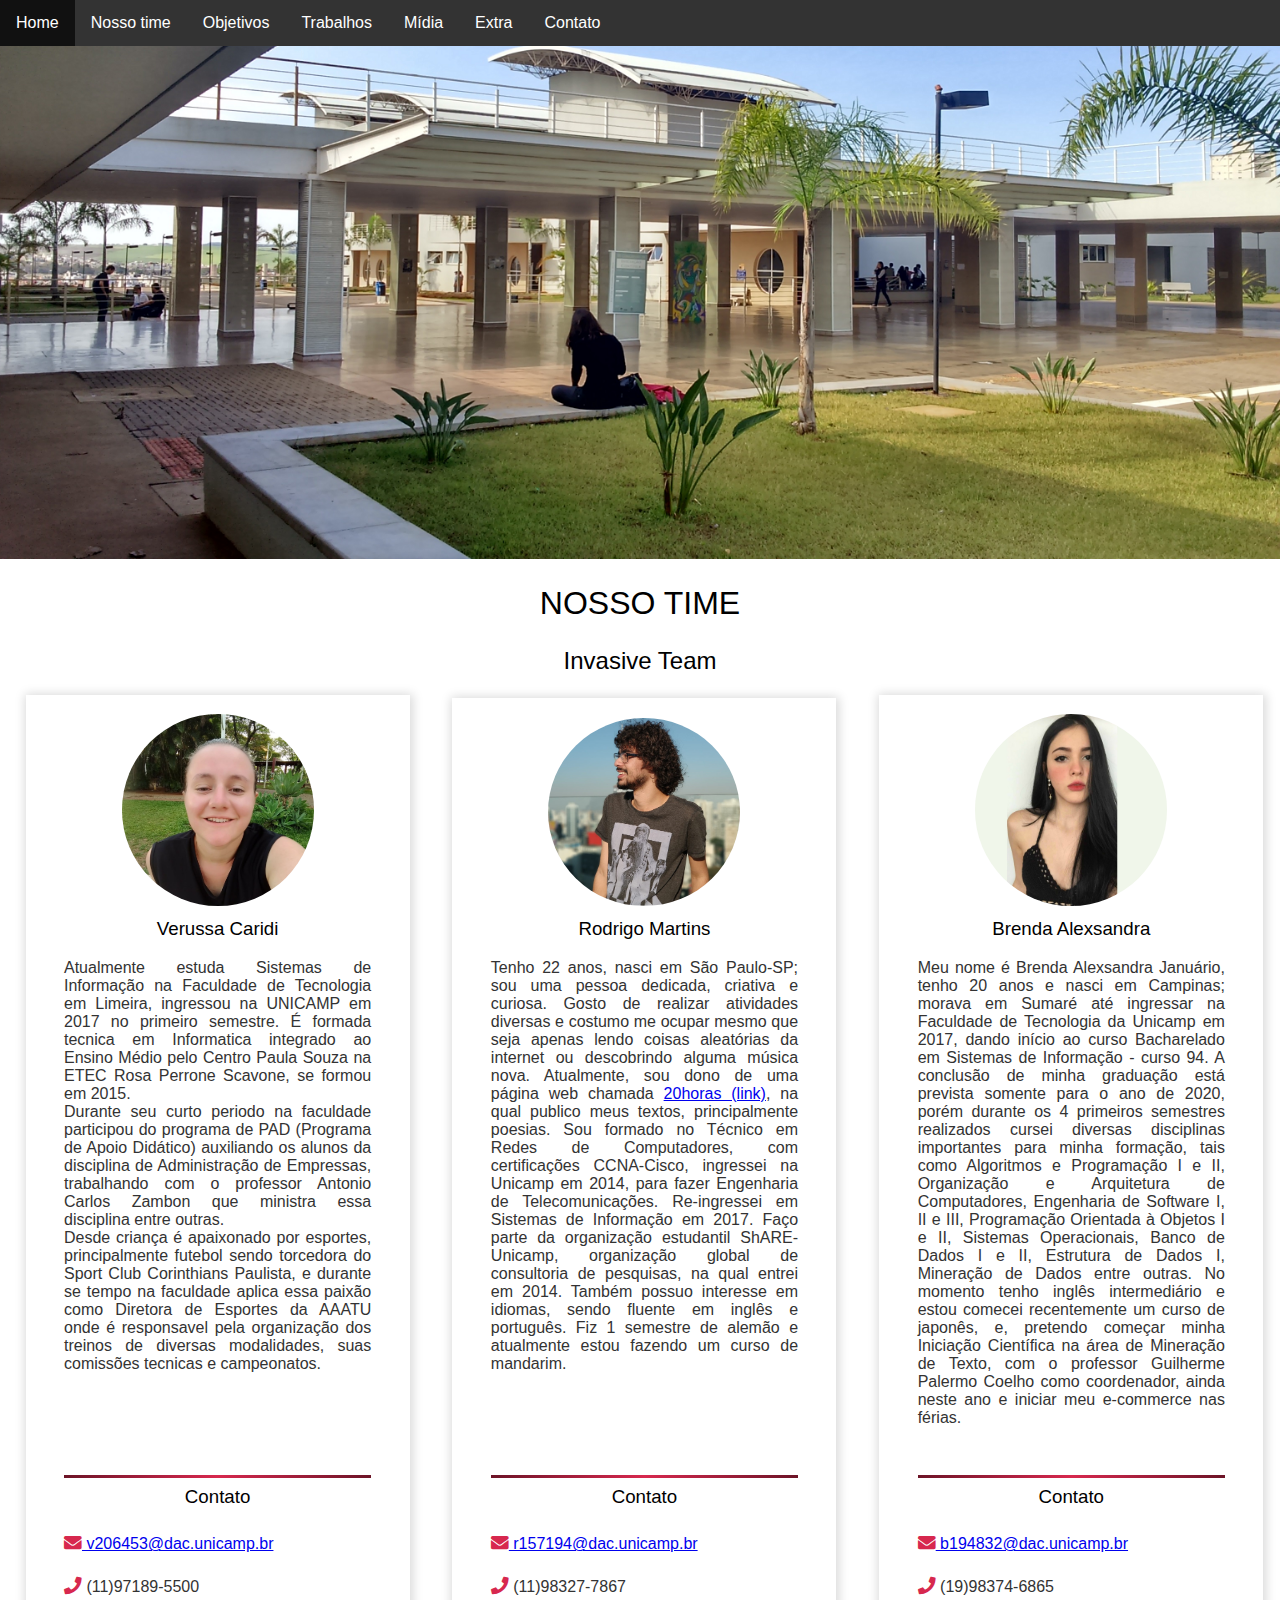
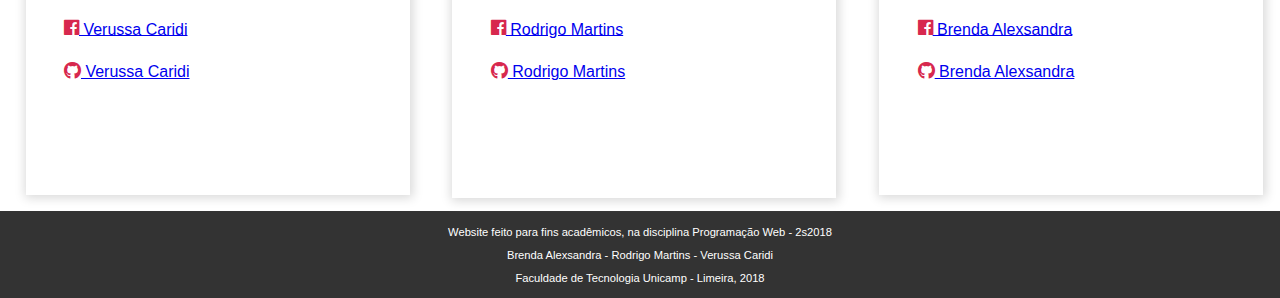
<file: Página CSS-1/index.html>
<!DOCTYPE html>
<html lang="pt">
    <head>
        <meta charset="UTF-8">
        <title>Home: Invasive Team</title>
        
        <link rel="stylesheet" type="text/css" href="home.css"/>

        <link rel="stylesheet" type="text/css" href="main.css"/>

        <link type="text/css" rel="stylesheet" href="fontawesome/css/all.min.css"/> 

        <script type="text/javascript" src="java.js"></script>

    </head>
    <body onload="carousel()">
    <header>
        <!-- menuzinho do nav -->
        <nav class="navbar">
				<ul>
					<li><a class="active" href="index.html">Home</a></li>
					<li><a href="#time">Nosso time</a></li>
                	<li><a href="objetivo.html">Objetivos</a></li>
					<li><a href="trabalhos.html">Trabalhos</a></li>
					<li><a href="midia.html">Mídia</a></li>
					<li><a href="extra.html">Extra</a></li>
					<li><a href="#contato">Contato</a></li>
				</ul>
			</nav>

    </header>
    <!-- imagem home -->
    <main>
        <section class="imagem" id="home">
            <img class="slide" id="img1" src="imagens/1.jpg" alt="FCA UNICAMP">
            <img class="slide" id="img2" src="imagens/2.png" alt="Entrada FCA">
            <img class="slide" id="img3" src="imagens/3.jpg" alt="Futuro Centro de Convenções">
            <img class="slide" id="img4" src="imagens/4.jpg" alt="Placa da UNICAMP em Barão"> 
        </section>
		
        <section class="nos" id="time">
            <h1>NOSSO TIME</h1>
            <h2>Invasive Team</h2>
            <div>
                <div class="grupo">
                    <img class="verussa" src="imagens/verussa.jpg" alt="Verussa">
                    <h3>Verussa Caridi</h3>
                    <div class="box1">
                        <p class="text">
						Atualmente estuda Sistemas de Informação na Faculdade de Tecnologia em Limeira, ingressou na UNICAMP em 2017 no primeiro semestre. É formada tecnica em Informatica integrado ao Ensino Médio pelo Centro Paula Souza na ETEC Rosa Perrone Scavone, se formou em 2015. <br/>
						Durante seu curto periodo na faculdade participou do programa de PAD (Programa de Apoio Didático) auxiliando os alunos da disciplina de Administração de Empressas, trabalhando com o professor Antonio Carlos Zambon que ministra essa disciplina entre outras. <br/>
						Desde criança é apaixonado por esportes, principalmente futebol sendo torcedora do Sport Club Corinthians Paulista, e durante se tempo na faculdade aplica essa paixão como Diretora de Esportes da AAATU onde é responsavel pela organização dos treinos de diversas modalidades, suas comissões tecnicas e campeonatos.
						</p>
                        <hr/> 
                        <h3 id="contato">Contato</h3>
						<div class="icones">
							<a href="mailto:v206453@dac.unicamp.br" target="_blank"><p><i class="fas fa-envelope"></i>
                                    v206453@dac.unicamp.br
							</p></a>
							<p><i class="fas fa-phone"></i>
								(11)97189-5500
							</p>
							<a href="https://www.facebook.com/verussa.caridi" target="_blank"><p><i class="fab fa-facebook"></i>
								Verussa Caridi
							</p></a>
							<a href="https://github.com/VeAlencar"><p><i class="fab fa-github"></i>
								Verussa Caridi
							</p></a>
						</div>
					</div>
				</div>
                <div class="grupo">
                        <img class="rodrigo" src="imagens/rodrigo.jpg" alt="Rodrigo">
                        <h3>Rodrigo Martins</h3>
                        <div class="box2">
                            <p class="text">
                                Tenho 22 anos, nasci em São Paulo-SP; sou uma pessoa dedicada, criativa e curiosa. Gosto de realizar atividades diversas e costumo me ocupar mesmo que seja apenas lendo coisas aleatórias da internet ou descobrindo alguma música nova. Atualmente, sou dono de uma página web chamada <a href="htpps://20horas.com.br" target="_blank">20horas (link)</a>, na qual publico meus textos, principalmente poesias. 
                                Sou formado no Técnico em Redes de Computadores, com certificações CCNA-Cisco, ingressei na Unicamp em 2014, para fazer Engenharia de Telecomunicações. Re-ingressei em Sistemas de Informação em 2017. Faço parte da organização estudantil ShARE-Unicamp, organização global de consultoria de pesquisas, na qual entrei em 2014. 
                                Também possuo interesse em idiomas, sendo fluente em inglês e português. Fiz 1 semestre de alemão e atualmente estou fazendo um curso de mandarim.
                                </p>
                            <hr/>             
                            <h3>Contato</h3>            
                            <div class="icones">
                                <a href="mailto:r157194@dac.unicamp.br" target="_blank"><p><i class="fas fa-envelope"></i>
                                    r157194@dac.unicamp.br
                                    </p></a>
                                <p><i class="fas fa-phone"></i>
                                    (11)98327-7867
                                </p>
                                <a href="https://www.facebook.com/1orodrigo" target="_blank"><p><i class="fab fa-facebook"></i>
                                    Rodrigo Martins
                                    </p></a>
                                <a href="https://github.com/rodrigomlima" target="_blank"><p><i class="fab fa-github"></i>
                                    Rodrigo Martins
                                    </p></a>
                            </div>
                        </div>
                </div>

                <div class="grupo">
                    <img class="brenda" src="imagens/brenda.jpg" alt="Brenda">
                    <h3>Brenda Alexsandra</h3>
                    <div class="box3">
                        <p class="text">Meu nome é Brenda Alexsandra Januário, tenho 20 anos e nasci em Campinas; morava em Sumaré até ingressar na Faculdade de Tecnologia da Unicamp em 2017, dando início ao curso Bacharelado em Sistemas de Informação - curso 94.
                            A conclusão de minha graduação está prevista somente para o ano de 2020, porém durante os 4 primeiros semestres realizados cursei diversas disciplinas importantes para minha formação, tais como Algoritmos e Programação I e II, Organização e Arquitetura de Computadores, Engenharia de Software I, II e III, Programação Orientada à Objetos I e II, Sistemas Operacionais, Banco de Dados I e II, Estrutura de Dados I, Mineração de Dados entre outras.
                            No momento tenho inglês intermediário e estou comecei recentemente um curso de japonês, e, pretendo começar minha Iniciação Científica na área de Mineração de Texto, com o professor Guilherme Palermo Coelho como coordenador, ainda neste ano e iniciar meu e-commerce nas férias. 
                            </p>
                        <hr/>             
                        <h3>Contato</h3>
                            <div class="icones">
                                <a href="mailto:b194832@dac.unicamp.br" target="_blank"><p><i class="fas fa-envelope"></i>
                                    b194832@dac.unicamp.br
                                    </p></a>
                                <p><i class="fas fa-phone"></i>
                                    (19)98374-6865
                                </p>
                                <a href="https://www.facebook.com/brenda.alexsandra.3" target="_blank"><p><i class="fab fa-facebook"></i>
                                    Brenda Alexsandra
                                    </p></a>
                                <a href="https://github.com/brendajanuario"><p><i class="fab fa-github"></i>
                                    Brenda Alexsandra
                                    </p></a>
                            </div>
                    </div>
                </div>
            </div>
		</section>
    </main>
    <footer>
        <p>Website feito para fins acadêmicos, na disciplina Programação Web - 2s2018</p>
        <p>Brenda Alexsandra - Rodrigo Martins - Verussa Caridi</p>
        <p>Faculdade de Tecnologia Unicamp - Limeira, 2018</p>
    </footer>
    </body>
</html>
</file>
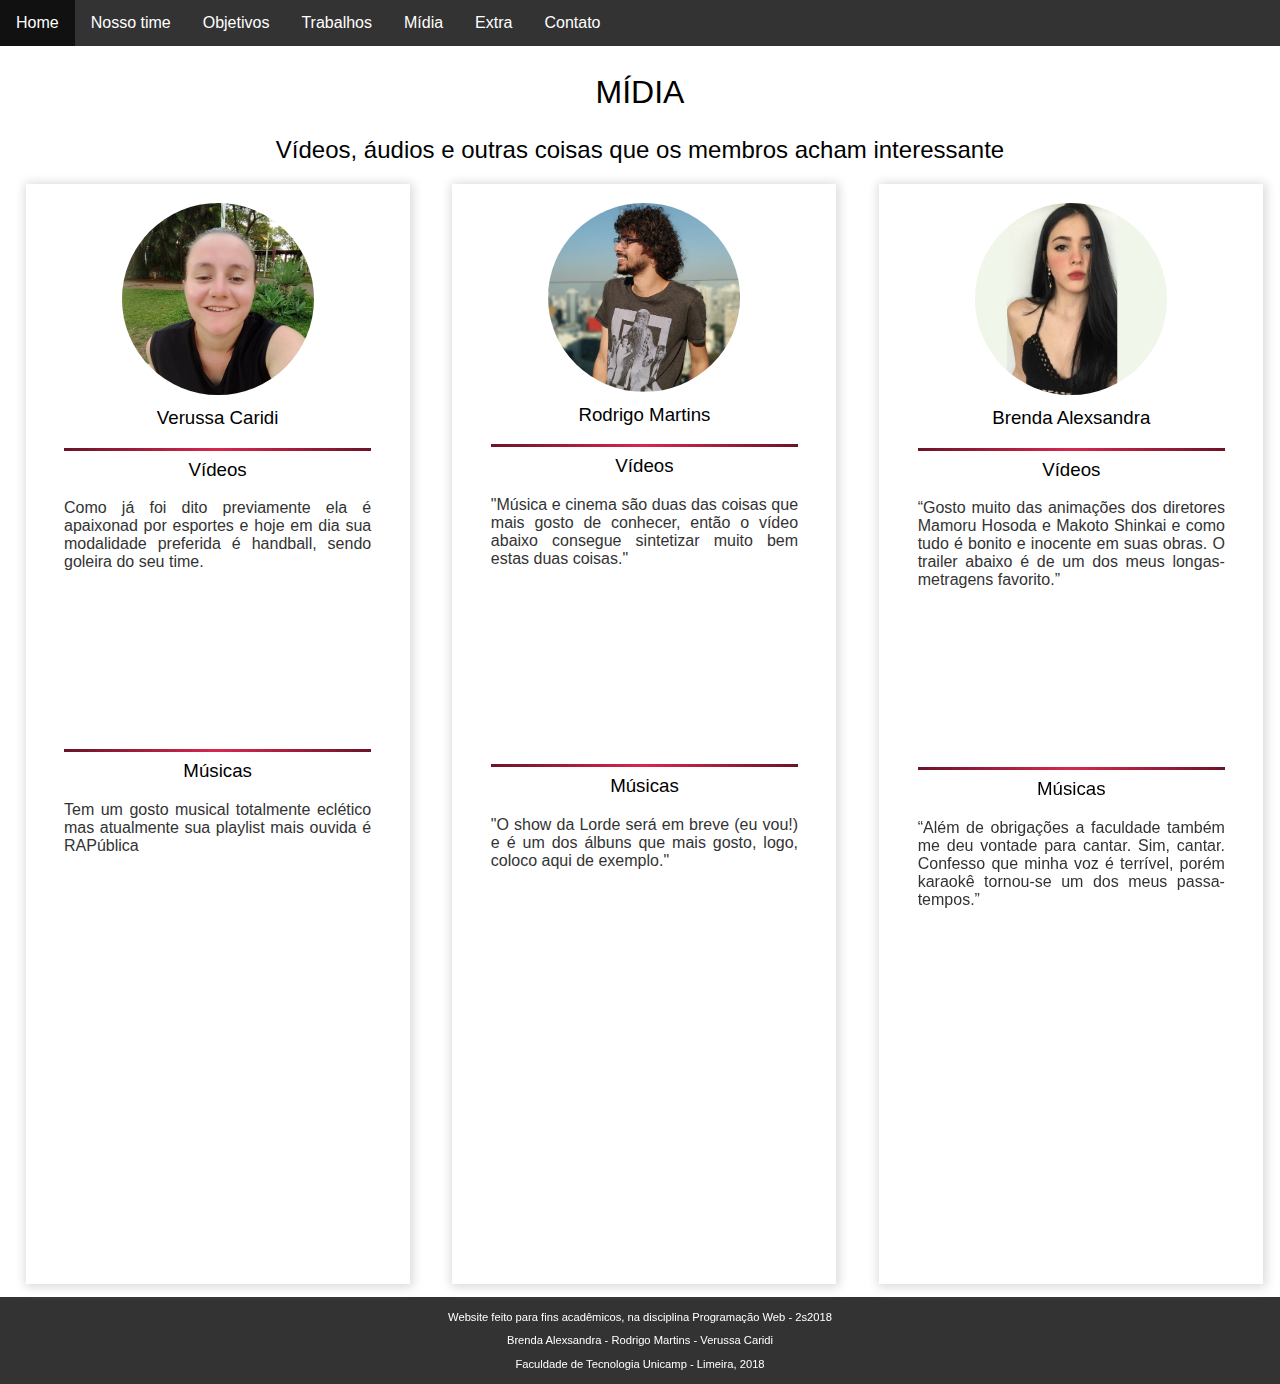
<file: Página CSS-1/midia.html>
<!DOCTYPE html>
<html lang="pt">
    <head>
        <meta charset="UTF-8">
        <title>Mídia: Invasive Team</title>
        
        <link rel="stylesheet" type="text/css" href="midia.css"/>

        <link rel="stylesheet" type="text/css" href="main.css"/>

        <link type="text/css" rel="stylesheet" href="fontawesome/css/all.min.css"/> 

        <script type="text/javascript" src="java.js"></script>
    </head>
    <body>
    <header>
        <!-- menuzinho do nav -->
        <nav class="navbar">
           <ul>
                <li><a href="index.html">Home</a></li>
                <li><a href="index.html#time">Nosso time</a></li>
                <li><a href="objetivo.html">Objetivos</a></li>
                <li><a href="trabalhos.html">Trabalhos</a></li>
                <li><a href="midia.html">Mídia</a></li>
                <li><a href="extra.html">Extra</a></li>
                <li><a href="index.html#contato">Contato</a></li>
            </ul>
         </nav>
    </header>
    <main>
        <section class="nos">
            <h1>MÍDIA</h1>
            <h2>Vídeos, áudios e outras coisas que os membros acham interessante</h2>
            <div>
                <div class="grupo">
                    <img class="verussa" src="imagens/verussa.jpg" alt="Verussa">
                    <h3>Verussa Caridi</h3>
                    <hr/> <!-- Separador de mídia -->
                        <h3 id="tipo">Vídeos</h3>
                        <p class="text">Como já foi dito previamente ela é apaixonad por esportes e hoje em dia sua modalidade preferida é handball, sendo goleira do seu time.</p>
						<iframe width=auto height=auto src="https://www.youtube.com/embed/9SZF7_jI3uc" frameborder="0" allow="autoplay; encrypted-media" allowfullscreen></iframe>
                        <hr/> <!-- Separador de mídia -->
                        
                        <h3 id="tipo">Músicas</h3>
                        <p class="text">Tem um gosto musical totalmente eclético mas atualmente sua playlist mais ouvida é RAPública</p>
						<iframe src="https://open.spotify.com/embed/user/spotify/playlist/37i9dQZF1DWSIvbYYt1Dvi" width=auto height="280" frameborder="0" allowtransparency="true" allow="encrypted-media"></iframe> 
                </div>
                <div class="grupo">
                    <img class="rodrigo" src="imagens/rodrigo.jpg">
                    <h3>Rodrigo Martins</h3>
                    <div class="box">
                        <hr/> <!-- Separador de mídia -->
                        <h3 id="tipo">Vídeos</h3>
                        <p class="text">"Música e cinema são duas das coisas que mais gosto de conhecer, então o vídeo abaixo consegue sintetizar muito bem estas duas coisas."</p>
                        <iframe width=auto height=auto src="http://www.youtube.com/embed/pKemSP-Ei58" frameborder="0" allow="autoplay; encrypted-media" allowfullscreen></iframe>
                        <br/><br/>
                        <hr class="hr2"/> <!-- Separador de mídia -->
                        <h3 id="tipo">Músicas</h3>
                        <p class="text">"O show da Lorde será em breve (eu vou!) e é um dos álbuns que mais gosto, logo, coloco aqui de exemplo."</p>
                        <iframe src="https://open.spotify.com/embed/album/2B87zXm9bOWvAJdkJBTpzF" width=auto height="280" frameborder="0" allowtransparency="true" allow="encrypted-media"></iframe>

                    </div>
                </div>
                <div class="grupo">
                    <img class="brenda" src="imagens/brenda.jpg">
                    <h3>Brenda Alexsandra</h3>
                    <div class="box">
                        <hr/> <!-- Separador de mídia -->
                        <h3 id="tipo">Vídeos</h3>
                        <p class="text">“Gosto muito das animações dos diretores Mamoru Hosoda e Makoto Shinkai e como tudo é bonito e inocente em suas obras. O trailer abaixo é de um dos meus longas-metragens favorito.” </p>
                        <iframe width=auto height=auto src="https://www.youtube.com/embed/ed1xwAtF728" frameborder="0" allow="autoplay; encrypted-media" allowfullscreen></iframe>
                        <hr class="hr2"/> <!-- Separador de mídia -->
                        
                        <h3 id="tipo">Músicas</h3>
                        <p class="text">“Além de obrigações a faculdade também me deu vontade para cantar. Sim, cantar. Confesso que minha voz é terrível, porém karaokê tornou-se um dos meus passa-tempos.” </p>
                        <iframe width=auto height=auto src="https://www.youtube.com/embed/2D-x2jzlSWE" frameborder="0" allow="autoplay; encrypted-media" allowfullscreen></iframe>
                    </div>
                </div>
            </div>
        </section>
    <footer>
        <p>Website feito para fins acadêmicos, na disciplina Programação Web - 2s2018</p>
        <p>Brenda Alexsandra - Rodrigo Martins - Verussa Caridi</p>
        <p>Faculdade de Tecnologia Unicamp - Limeira, 2018</p>

    </footer>
    </main>
</body>
</html>
</file>
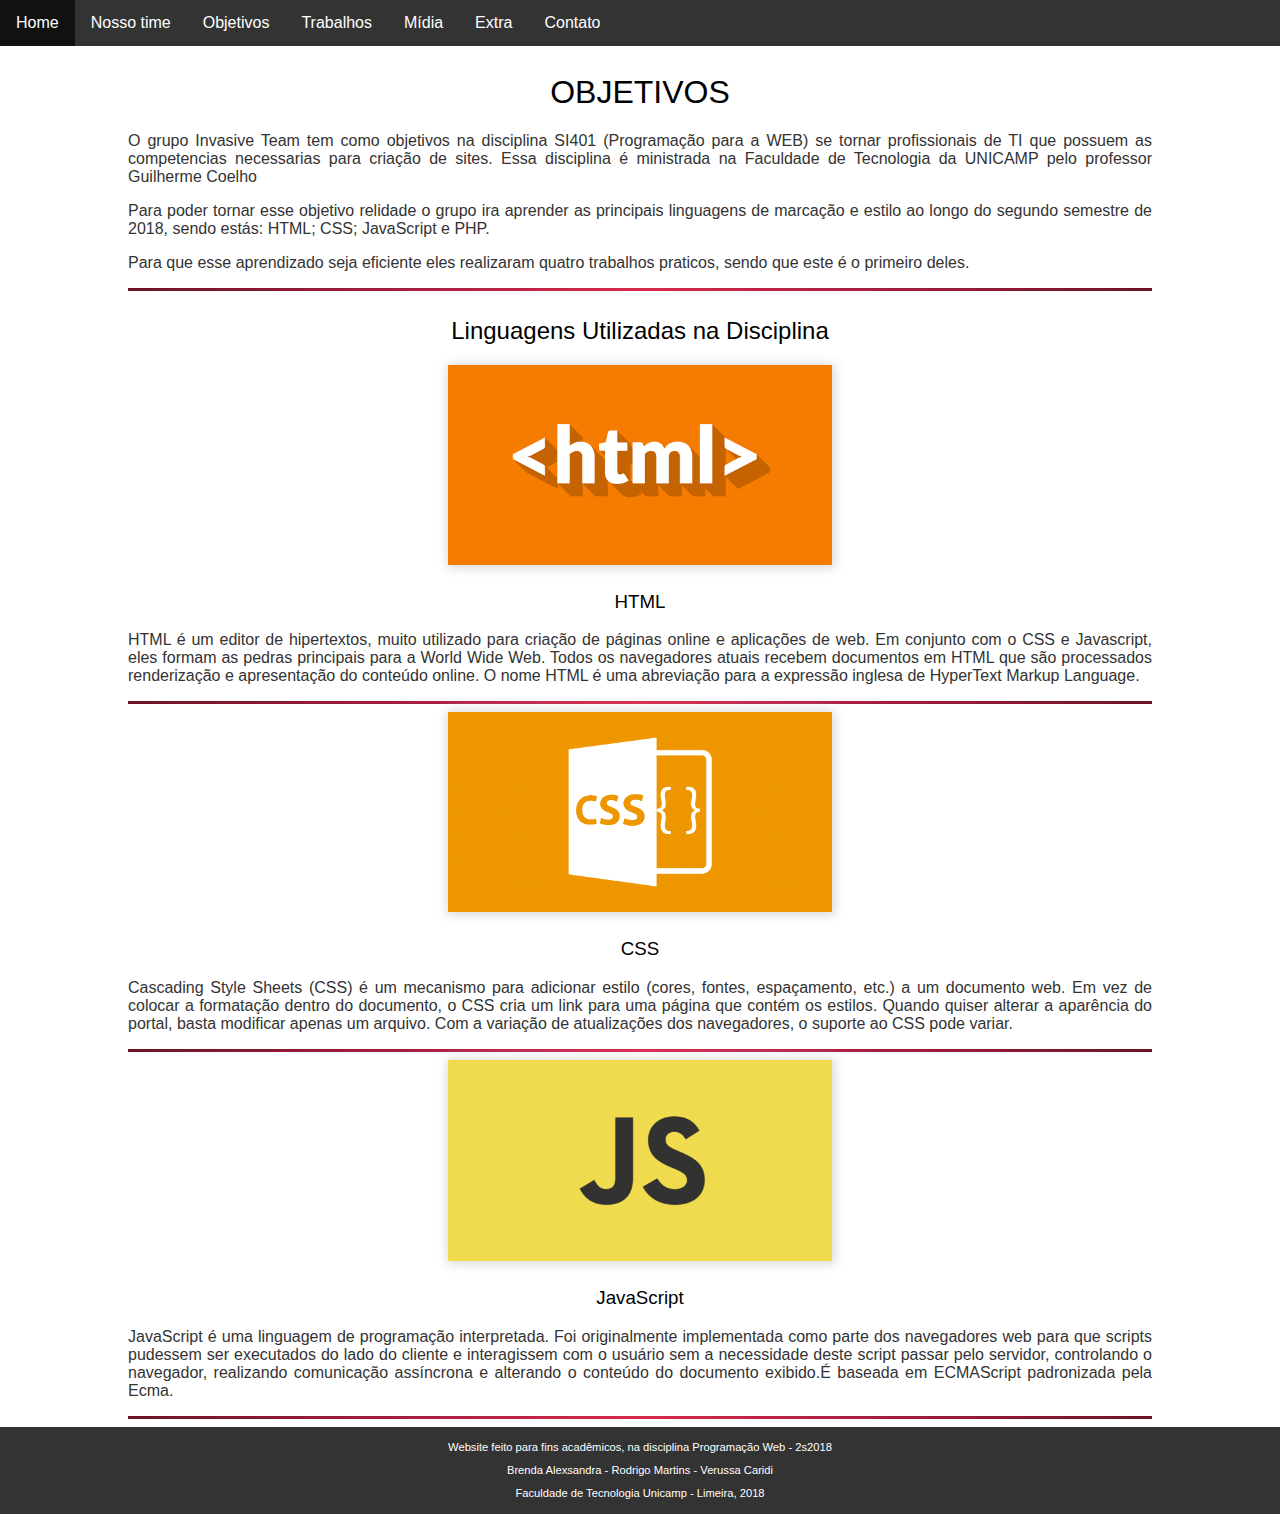
<file: Página CSS-1/objetivo.html>
<!doctype html>
<html lang="pt">
	<head>
		<meta charset="utf-8">
		<link rel="stylesheet" type="text/css" href="objetivo.css"/>
        <link rel="stylesheet" type="text/css" href="main.css"/>
        <link type="text/css" rel="stylesheet" href="fontawesome/css/all.min.css"/>
		<link href="https://fonts.googleapis.com/css?family=Space+Mono" rel="stylesheet">
        <script type="text/javascript" src="java.js"></script>
		<title>Objetivos: Invasive Team</title>
	</head>
	
	<body onload="carousel()">
		<header>
			<!-- menuzinho do nav -->
			<nav class="navbar">
           <ul>
                <li><a href="index.html">Home</a></li>
                <li><a href="index.html#time">Nosso time</a></li>
                <li><a href="objetivo.html">Objetivos</a></li>
                <li><a href="trabalhos.html">Trabalhos</a></li>
                <li><a href="midia.html">Mídia</a></li>
                <li><a href="extra.html">Extra</a></li>
                <li><a href="index.html#contato">Contato</a></li>
            </ul>
         </nav>
		</header>
        <main>
		<section class="nos">
            <h1>OBJETIVOS</h1>
            <p>	O grupo Invasive Team tem como objetivos na disciplina SI401 (Programação para a WEB) se tornar profissionais de TI que possuem as competencias necessarias para criação de sites. Essa disciplina é ministrada na Faculdade de Tecnologia da UNICAMP pelo professor Guilherme Coelho</p>
			<p>Para poder tornar esse objetivo relidade o grupo ira aprender as principais linguagens de marcação e estilo ao longo do segundo semestre de 2018, sendo estás: HTML; CSS; JavaScript e PHP.</p>
			<p>Para que esse aprendizado seja eficiente eles realizaram quatro trabalhos praticos, sendo que este é o primeiro deles.</p>
            <hr/>
            
            <h2>Linguagens Utilizadas na Disciplina</h2>
            <img src="imagens/html.png" alt="HTML">
            <h3>HTML</h3>
            <p class="text">HTML é um editor de hipertextos, muito utilizado para criação de páginas online e aplicações de web. Em conjunto com o CSS e Javascript, eles formam as pedras principais para a World Wide Web. Todos os navegadores atuais recebem documentos em HTML que são processados renderização e apresentação do conteúdo online. O nome HTML é uma abreviação para a expressão inglesa de HyperText Markup Language.</p>
            <hr/>
            
            <img alt="CSS" src="imagens/css.png">
            <h3>CSS</h3>
            <p class="text">Cascading Style Sheets (CSS) é um mecanismo para adicionar estilo (cores, fontes, espaçamento, etc.) a um documento web. Em vez de colocar a formatação dentro do documento, o CSS cria um link para uma página que contém os estilos. Quando quiser alterar a aparência do portal, basta modificar apenas um arquivo. Com a variação de atualizações dos navegadores, o suporte ao CSS pode variar. </p>
			<hr/>
				
            <img src="imagens/js.png" alt="JavaScript">
            <h3>JavaScript</h3>
            <p class="text">JavaScript é uma linguagem de programação interpretada. Foi originalmente implementada como parte dos navegadores web para que scripts pudessem ser executados do lado do cliente e interagissem com o usuário sem a necessidade deste script passar pelo servidor, controlando o navegador, realizando comunicação assíncrona e alterando o conteúdo do documento exibido.É baseada em ECMAScript padronizada pela Ecma.</p>
            <hr/>
        </section>
        <footer>
            <p>Website feito para fins acadêmicos, na disciplina Programação Web - 2s2018</p>
            <p>Brenda Alexsandra - Rodrigo Martins - Verussa Caridi</p>
            <p>Faculdade de Tecnologia Unicamp - Limeira, 2018</p>
        </footer>
        </main>
	</body>
</html>
</file>
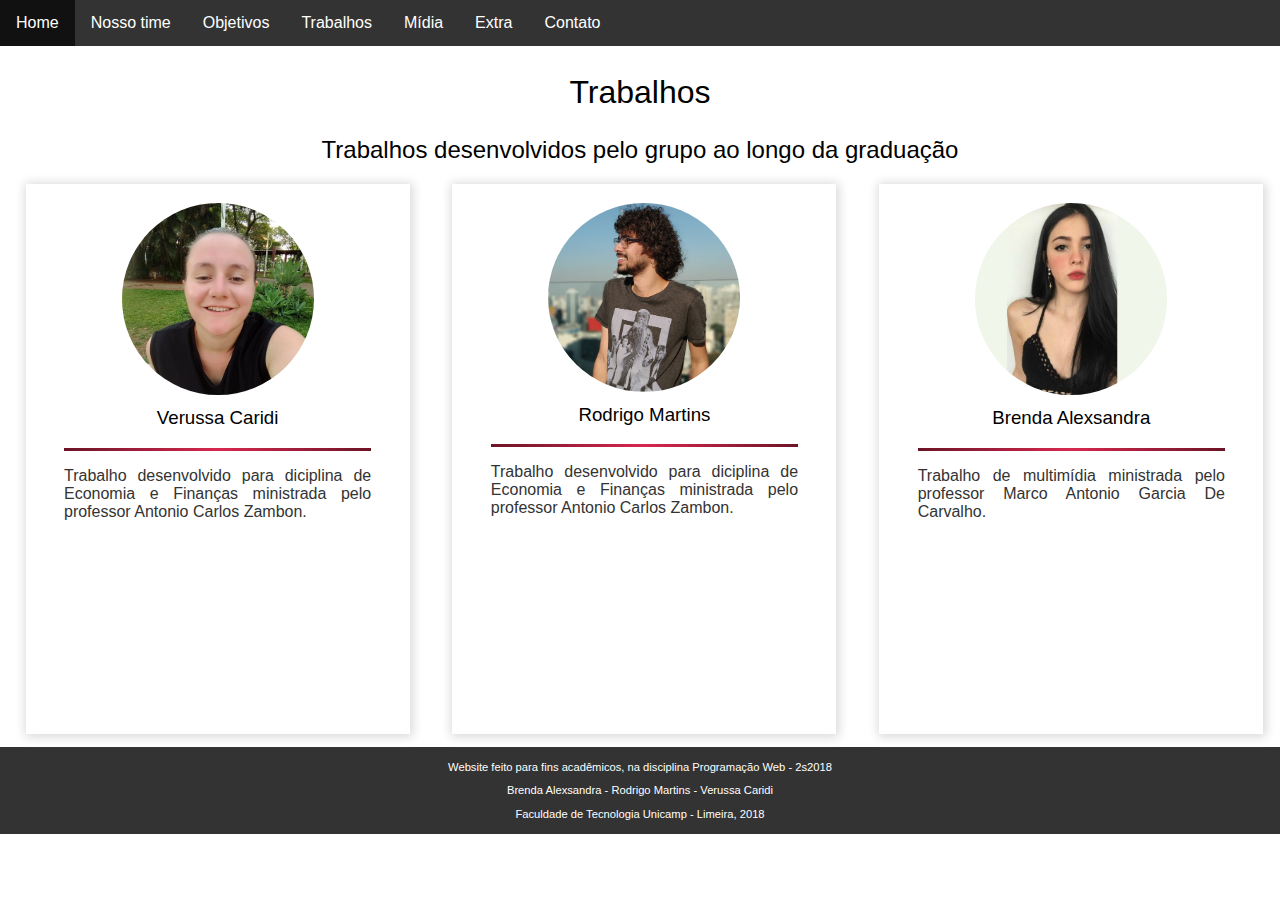
<file: Página CSS-1/trabalhos.html>
<!DOCTYPE html>
<html lang="pt">
    <head>
        <meta charset="UTF-8">
        <title>Trabalhos: Invasive Team</title>
        
        <link rel="stylesheet" type="text/css" href="trabalhos.css"/>

        <link rel="stylesheet" type="text/css" href="main.css"/>

        <link type="text/css" rel="stylesheet" href="fontawesome/css/all.min.css"/> 

        <script type="text/javascript" src="java.js"></script>
    </head>
    <body>
    <header>
        <!-- menuzinho do nav -->
        <nav class="navbar">
				<ul>
					<li><a class="active" href="index.html">Home</a></li>
					<li><a href="index.html#time">Nosso time</a></li>
                	<li><a href="objetivo.html">Objetivos</a></li>
					<li><a href="trabalhos.html">Trabalhos</a></li>
					<li><a href="midia.html">Mídia</a></li>
					<li><a href="extra.html">Extra</a></li>
					<li><a href="index.html#contato">Contato</a></li>
				</ul>
			</nav>
	</header>
		
    <main>
        <section class="nos" id="time">
            <h1>Trabalhos</h1>
            <h2>Trabalhos desenvolvidos pelo grupo ao longo da graduação</h2>
            <div>
                <div class="grupo">
                    <img class="verussa" src="imagens/verussa.jpg" alt="Verussa">
                    <h3>Verussa Caridi</h3>
                    <hr/> <!-- Separador de mídia -->
					<p class="text">Trabalho desenvolvido para diciplina de Economia e Finanças ministrada pelo professor Antonio Carlos Zambon.</p>
					<iframe width="auto" height="auto" src="https://www.youtube.com/embed/dMtzydVp6EM" frameborder="0" allow="autoplay; encrypted-media" allowfullscreen></iframe>
                </div>
                <div class="grupo">
                    <img class="rodrigo" src="imagens/rodrigo.jpg" alt="Rodrigo">
                    <h3>Rodrigo Martins</h3>
                    <div class="box">
						<hr/> <!-- Separador de mídia -->
                        <p class="text">Trabalho desenvolvido para diciplina de Economia e Finanças ministrada pelo professor Antonio Carlos Zambon.</p>
						<iframe width="auto" height="auto" src="https://www.youtube.com/embed/LKWBNKuKT-s" frameborder="0" allow="autoplay; encrypted-media" allowfullscreen></iframe>
                    </div>
                </div>
				
                <div class="grupo">
                    <img class="brenda" src="imagens/brenda.jpg" alt="Brenda">
                    <h3>Brenda Alexsandra</h3>
                    <div class="box">
                        <hr/> <!-- Separador de mídia -->
                        <p class="text">Trabalho de multimídia ministrada pelo professor Marco Antonio Garcia De Carvalho.</p>
						<iframe width="auto" height="auto" src="https://www.youtube.com/embed/rw-MhVs2Zys" frameborder="0" allow="autoplay; encrypted-media" allowfullscreen></iframe>
                    </div>
                </div>
            </div>
        </section>
		
    <footer>
        <p>Website feito para fins acadêmicos, na disciplina Programação Web - 2s2018</p>
        <p>Brenda Alexsandra - Rodrigo Martins - Verussa Caridi</p>
        <p>Faculdade de Tecnologia Unicamp - Limeira, 2018</p>
    </footer>
		
    </main>
		
</body>
</html>
</file>
<file: Página CSS-1/home.css>
/* imagem home */
.imagem{
    width: 100%;
}

.slide{
    max-width: 100%;
    animation: fadeIn 5s infinite; 
}

@keyframes fadeIn{
    0%{
        opacity: 0;
    }
    20%{
        opacity: 1;
    }
    80%{
        opacity: 1;
    }
    100%{
        opacity: 0;
    }
}

.nos{
    margin-top: 0%;
}
/* imagens nossas */
.grupo{
    height: 1100px;
    width: 30%;
    display: inline-block;
    text-align: center;
    margin-left: 2%;
    margin-bottom: 1%;
    margin-right: 1%;
    box-shadow: 1px 1px 10px 2px #d9d9d9;

}


.verussa{
    width: 50%;
    border-radius: 100%; 
    margin-top: 5%;  
}

.rodrigo{ 
    width: 50%;
    border-radius: 100%;
    margin-top: 5%;  
}

.brenda{ 
    width: 50%;
    border-radius: 100%;  
    margin-top: 5%;   
}


.nos h3,h1,h2{
    font-family:Verdana,sans-serif;
    text-align: center;
    font-weight:400;
    margin-top: 2%;
}
/* Texto sobre nós */

.text{  
        height: 500px;
        text-align: justify;
        color: #333;
        margin-right: 10%;
        margin-left: 10%;
    }

hr{
    height: 3px;
    width: 80%;
    border: 0;
    box-shadow: 0 12px 12px -12px;
    background-image:linear-gradient(to right, #6c1427, #d7284e, #6c1427);
}

.icones i{
    margin-top: 2%;
    font-size: 110%;
    margin-left: 10%;
    color: #d7284e;
}

.icones{
    text-align: justify;
    color: #333;
}
</file>
<file: Página CSS-1/main.css>
/* css body */
body{
    width: 100%;
    padding: 0%;
    margin: 0%;
    font-family:Verdana,sans-serif;
}

/* menuzinho do nav */

ul {
    
    list-style-type: none;
    margin: 0;
    padding: 0;
    overflow: hidden;
    background-color: #333;
    width: 100%;
    position: fixed;
    z-index: 1;


}

.navbar li {
    float: left;
}

.navbar li a {
    font-family:Verdana,sans-serif;
    display: block;
    color: white;
    text-align: center;
    padding: 14px 16px;
    text-decoration: none;
}

.navbar li a:hover {
    background-color: #111;
}


/* footer */
footer{
    background-color: #333;
    color: white;
    height: 20%;
    padding: .2rem;
    text-align: center;
    font-size: 0.7rem;
}

.objetivo{
    height: auto;
    width: auto;
	font-family: Arial, Helvetica, sans-serif;
    display: inline-block;
    text-align:justify;
	margin-top: 80px;
    margin-left: 2%;
    margin-bottom: 1%;
    margin-right: 1%;
    box-shadow: 1px 1px 10px 2px #d9d9d9;}

.linguagens{
	height: auto;
    width: 46%;
	font-family: Arial, Helvetica, sans-serif;
	font-size: 16px;
    display: inline-block;
    text-align: center;
    margin-left: 1%;
    margin-bottom: 1%;
    margin-right: 1%;
    box-shadow: 1px 1px 10px 2px #d9d9d9;}

.linguagenst{
	height: auto;
    width: auto;
	text-align: center;
	font-family: Arial, Helvetica, sans-serif;
	font-size: 24px;
    font-weight:400;
    margin-top: 2%;
}
.box1{
	height: auto;
}
</file>
<file: Página CSS-1/midia.css>
.nos{
    padding-top: 3rem;
    margin-top: 0%;
}
/* imagens nossas */
.grupo{
    height: 1100px;
    width: 30%;
    vertical-align: top;
    display: inline-block;
    text-align: center;
    margin-left: 2%;
    margin-bottom: 1%;
    margin-right: 1%;
    box-shadow: 1px 1px 10px 2px #d9d9d9;

}

.verussa{
    width: 50%;
    border-radius: 100%; 
    margin-top: 5%;  
}

.rodrigo{ 
    width: 50%;
    border-radius: 100%;
    margin-top: 5%;  
}

.brenda{ 
    width: 50%;
    border-radius: 100%;  
    margin-top: 5%;   
}


.nos h1, h2, h3{
    font-family:Verdana,sans-serif;
    text-align: center;
    font-weight:400;
    margin-top: 2%;
}

/* Texto sobre nós */

.text{  
        text-align: justify;
        color: #333;
        margin-right: 10%;
        margin-left: 10%;
    }

hr{
    height: 3px;
    width: 80%;
    border: 0;
    box-shadow: 0 12px 12px -12px;
    background-image:linear-gradient(to right, #6c1427, #d7284e, #6c1427);
}

.icones i{
    margin-top: 2%;
    font-size: 110%;
    margin-left: 10%;
    color: #d7284e;
}

.icones{
    text-align: justify;
    color: #333;
}
</file>
<file: Página CSS-1/objetivo.css>
.nos{
    padding-top: 3rem;
    margin-top: 0%;
}

.nos h1, h2, h3{
    font-family:Verdana,sans-serif;
    text-align: center;
    font-weight:400;
    margin-top: 2%;
}

.nos p {  
    text-align: justify;
    color: #333;
    margin-right: 10%;
    margin-left: 10%;
}

.text {  
        text-align: justify;
        color: #333;
        margin-right: 10%;
        margin-left: 10%;
}

hr {
    height: 3px;
    width: 80%;
    border: 0;
    box-shadow: 0 12px 12px -12px;
    background-image:linear-gradient(to right, #6c1427, #d7284e, #6c1427);
}

img {
    display: block;
    margin-right: auto;
    margin-left: auto;
    width: 30%;
    box-shadow: 1px 1px 10px 2px #d9d9d9;
}
</file>
<file: Página CSS-1/trabalhos.css>
.nos{
    padding-top: 3rem;
    margin-top: 0%;
}
/* imagens nossas */
.grupo{
    height: 550px;
    width: 30%;
    vertical-align: top;
    display: inline-block;
    text-align: center;
    margin-left: 2%;
    margin-bottom: 1%;
    margin-right: 1%;
    box-shadow: 1px 1px 10px 2px #d9d9d9;

}

.verussa{
    width: 50%;
    border-radius: 100%; 
    margin-top: 5%;  
}

.rodrigo{ 
    width: 50%;
    border-radius: 100%;
    margin-top: 5%;  
}

.brenda{ 
    width: 50%;
    border-radius: 100%;  
    margin-top: 5%;   
}


.nos h1, h2, h3{
    font-family:Verdana,sans-serif;
    text-align: center;
    font-weight:400;
    margin-top: 2%;
}

/* Texto sobre nós */

.text{  
        text-align: justify;
        color: #333;
        margin-right: 10%;
        margin-left: 10%;
}

hr{
    height: 3px;
    width: 80%;
    border: 0;
    box-shadow: 0 12px 12px -12px;
    background-image:linear-gradient(to right, #6c1427, #d7284e, #6c1427);
}

.icones i{
    margin-top: 2%;
    font-size: 110%;
    margin-left: 10%;
    color: #d7284e;
}

.icones{
    text-align: justify;
    color: #333;
}
</file>
<file: Página CSS-1/fontawesome/css/all.min.css>
/*!
 * Font Awesome Free 5.3.1 by @fontawesome - https://fontawesome.com
 * License - https://fontawesome.com/license/free (Icons: CC BY 4.0, Fonts: SIL OFL 1.1, Code: MIT License)
 */
.fa,.fab,.fal,.far,.fas{-moz-osx-font-smoothing:grayscale;-webkit-font-smoothing:antialiased;display:inline-block;font-style:normal;font-variant:normal;text-rendering:auto;line-height:1}.fa-lg{font-size:1.33333em;line-height:.75em;vertical-align:-.0667em}.fa-xs{font-size:.75em}.fa-sm{font-size:.875em}.fa-1x{font-size:1em}.fa-2x{font-size:2em}.fa-3x{font-size:3em}.fa-4x{font-size:4em}.fa-5x{font-size:5em}.fa-6x{font-size:6em}.fa-7x{font-size:7em}.fa-8x{font-size:8em}.fa-9x{font-size:9em}.fa-10x{font-size:10em}.fa-fw{text-align:center;width:1.25em}.fa-ul{list-style-type:none;margin-left:2.5em;padding-left:0}.fa-ul>li{position:relative}.fa-li{left:-2em;position:absolute;text-align:center;width:2em;line-height:inherit}.fa-border{border:.08em solid #eee;border-radius:.1em;padding:.2em .25em .15em}.fa-pull-left{float:left}.fa-pull-right{float:right}.fa.fa-pull-left,.fab.fa-pull-left,.fal.fa-pull-left,.far.fa-pull-left,.fas.fa-pull-left{margin-right:.3em}.fa.fa-pull-right,.fab.fa-pull-right,.fal.fa-pull-right,.far.fa-pull-right,.fas.fa-pull-right{margin-left:.3em}.fa-spin{animation:fa-spin 2s infinite linear}.fa-pulse{animation:fa-spin 1s infinite steps(8)}@keyframes fa-spin{0%{transform:rotate(0deg)}to{transform:rotate(1turn)}}.fa-rotate-90{-ms-filter:"progid:DXImageTransform.Microsoft.BasicImage(rotation=1)";transform:rotate(90deg)}.fa-rotate-180{-ms-filter:"progid:DXImageTransform.Microsoft.BasicImage(rotation=2)";transform:rotate(180deg)}.fa-rotate-270{-ms-filter:"progid:DXImageTransform.Microsoft.BasicImage(rotation=3)";transform:rotate(270deg)}.fa-flip-horizontal{-ms-filter:"progid:DXImageTransform.Microsoft.BasicImage(rotation=0, mirror=1)";transform:scaleX(-1)}.fa-flip-vertical{transform:scaleY(-1)}.fa-flip-horizontal.fa-flip-vertical,.fa-flip-vertical{-ms-filter:"progid:DXImageTransform.Microsoft.BasicImage(rotation=2, mirror=1)"}.fa-flip-horizontal.fa-flip-vertical{transform:scale(-1)}:root .fa-flip-horizontal,:root .fa-flip-vertical,:root .fa-rotate-90,:root .fa-rotate-180,:root .fa-rotate-270{-webkit-filter:none;filter:none}.fa-stack{display:inline-block;height:2em;line-height:2em;position:relative;vertical-align:middle;width:2em}.fa-stack-1x,.fa-stack-2x{left:0;position:absolute;text-align:center;width:100%}.fa-stack-1x{line-height:inherit}.fa-stack-2x{font-size:2em}.fa-inverse{color:#fff}.fa-500px:before{content:"\f26e"}.fa-accessible-icon:before{content:"\f368"}.fa-accusoft:before{content:"\f369"}.fa-ad:before{content:"\f641"}.fa-address-book:before{content:"\f2b9"}.fa-address-card:before{content:"\f2bb"}.fa-adjust:before{content:"\f042"}.fa-adn:before{content:"\f170"}.fa-adversal:before{content:"\f36a"}.fa-affiliatetheme:before{content:"\f36b"}.fa-air-freshener:before{content:"\f5d0"}.fa-algolia:before{content:"\f36c"}.fa-align-center:before{content:"\f037"}.fa-align-justify:before{content:"\f039"}.fa-align-left:before{content:"\f036"}.fa-align-right:before{content:"\f038"}.fa-alipay:before{content:"\f642"}.fa-allergies:before{content:"\f461"}.fa-amazon:before{content:"\f270"}.fa-amazon-pay:before{content:"\f42c"}.fa-ambulance:before{content:"\f0f9"}.fa-american-sign-language-interpreting:before{content:"\f2a3"}.fa-amilia:before{content:"\f36d"}.fa-anchor:before{content:"\f13d"}.fa-android:before{content:"\f17b"}.fa-angellist:before{content:"\f209"}.fa-angle-double-down:before{content:"\f103"}.fa-angle-double-left:before{content:"\f100"}.fa-angle-double-right:before{content:"\f101"}.fa-angle-double-up:before{content:"\f102"}.fa-angle-down:before{content:"\f107"}.fa-angle-left:before{content:"\f104"}.fa-angle-right:before{content:"\f105"}.fa-angle-up:before{content:"\f106"}.fa-angry:before{content:"\f556"}.fa-angrycreative:before{content:"\f36e"}.fa-angular:before{content:"\f420"}.fa-ankh:before{content:"\f644"}.fa-app-store:before{content:"\f36f"}.fa-app-store-ios:before{content:"\f370"}.fa-apper:before{content:"\f371"}.fa-apple:before{content:"\f179"}.fa-apple-alt:before{content:"\f5d1"}.fa-apple-pay:before{content:"\f415"}.fa-archive:before{content:"\f187"}.fa-archway:before{content:"\f557"}.fa-arrow-alt-circle-down:before{content:"\f358"}.fa-arrow-alt-circle-left:before{content:"\f359"}.fa-arrow-alt-circle-right:before{content:"\f35a"}.fa-arrow-alt-circle-up:before{content:"\f35b"}.fa-arrow-circle-down:before{content:"\f0ab"}.fa-arrow-circle-left:before{content:"\f0a8"}.fa-arrow-circle-right:before{content:"\f0a9"}.fa-arrow-circle-up:before{content:"\f0aa"}.fa-arrow-down:before{content:"\f063"}.fa-arrow-left:before{content:"\f060"}.fa-arrow-right:before{content:"\f061"}.fa-arrow-up:before{content:"\f062"}.fa-arrows-alt:before{content:"\f0b2"}.fa-arrows-alt-h:before{content:"\f337"}.fa-arrows-alt-v:before{content:"\f338"}.fa-assistive-listening-systems:before{content:"\f2a2"}.fa-asterisk:before{content:"\f069"}.fa-asymmetrik:before{content:"\f372"}.fa-at:before{content:"\f1fa"}.fa-atlas:before{content:"\f558"}.fa-atom:before{content:"\f5d2"}.fa-audible:before{content:"\f373"}.fa-audio-description:before{content:"\f29e"}.fa-autoprefixer:before{content:"\f41c"}.fa-avianex:before{content:"\f374"}.fa-aviato:before{content:"\f421"}.fa-award:before{content:"\f559"}.fa-aws:before{content:"\f375"}.fa-backspace:before{content:"\f55a"}.fa-backward:before{content:"\f04a"}.fa-balance-scale:before{content:"\f24e"}.fa-ban:before{content:"\f05e"}.fa-band-aid:before{content:"\f462"}.fa-bandcamp:before{content:"\f2d5"}.fa-barcode:before{content:"\f02a"}.fa-bars:before{content:"\f0c9"}.fa-baseball-ball:before{content:"\f433"}.fa-basketball-ball:before{content:"\f434"}.fa-bath:before{content:"\f2cd"}.fa-battery-empty:before{content:"\f244"}.fa-battery-full:before{content:"\f240"}.fa-battery-half:before{content:"\f242"}.fa-battery-quarter:before{content:"\f243"}.fa-battery-three-quarters:before{content:"\f241"}.fa-bed:before{content:"\f236"}.fa-beer:before{content:"\f0fc"}.fa-behance:before{content:"\f1b4"}.fa-behance-square:before{content:"\f1b5"}.fa-bell:before{content:"\f0f3"}.fa-bell-slash:before{content:"\f1f6"}.fa-bezier-curve:before{content:"\f55b"}.fa-bible:before{content:"\f647"}.fa-bicycle:before{content:"\f206"}.fa-bimobject:before{content:"\f378"}.fa-binoculars:before{content:"\f1e5"}.fa-birthday-cake:before{content:"\f1fd"}.fa-bitbucket:before{content:"\f171"}.fa-bitcoin:before{content:"\f379"}.fa-bity:before{content:"\f37a"}.fa-black-tie:before{content:"\f27e"}.fa-blackberry:before{content:"\f37b"}.fa-blender:before{content:"\f517"}.fa-blind:before{content:"\f29d"}.fa-blogger:before{content:"\f37c"}.fa-blogger-b:before{content:"\f37d"}.fa-bluetooth:before{content:"\f293"}.fa-bluetooth-b:before{content:"\f294"}.fa-bold:before{content:"\f032"}.fa-bolt:before{content:"\f0e7"}.fa-bomb:before{content:"\f1e2"}.fa-bone:before{content:"\f5d7"}.fa-bong:before{content:"\f55c"}.fa-book:before{content:"\f02d"}.fa-book-open:before{content:"\f518"}.fa-book-reader:before{content:"\f5da"}.fa-bookmark:before{content:"\f02e"}.fa-bowling-ball:before{content:"\f436"}.fa-box:before{content:"\f466"}.fa-box-open:before{content:"\f49e"}.fa-boxes:before{content:"\f468"}.fa-braille:before{content:"\f2a1"}.fa-brain:before{content:"\f5dc"}.fa-briefcase:before{content:"\f0b1"}.fa-briefcase-medical:before{content:"\f469"}.fa-broadcast-tower:before{content:"\f519"}.fa-broom:before{content:"\f51a"}.fa-brush:before{content:"\f55d"}.fa-btc:before{content:"\f15a"}.fa-bug:before{content:"\f188"}.fa-building:before{content:"\f1ad"}.fa-bullhorn:before{content:"\f0a1"}.fa-bullseye:before{content:"\f140"}.fa-burn:before{content:"\f46a"}.fa-buromobelexperte:before{content:"\f37f"}.fa-bus:before{content:"\f207"}.fa-bus-alt:before{content:"\f55e"}.fa-business-time:before{content:"\f64a"}.fa-buysellads:before{content:"\f20d"}.fa-calculator:before{content:"\f1ec"}.fa-calendar:before{content:"\f133"}.fa-calendar-alt:before{content:"\f073"}.fa-calendar-check:before{content:"\f274"}.fa-calendar-minus:before{content:"\f272"}.fa-calendar-plus:before{content:"\f271"}.fa-calendar-times:before{content:"\f273"}.fa-camera:before{content:"\f030"}.fa-camera-retro:before{content:"\f083"}.fa-cannabis:before{content:"\f55f"}.fa-capsules:before{content:"\f46b"}.fa-car:before{content:"\f1b9"}.fa-car-alt:before{content:"\f5de"}.fa-car-battery:before{content:"\f5df"}.fa-car-crash:before{content:"\f5e1"}.fa-car-side:before{content:"\f5e4"}.fa-caret-down:before{content:"\f0d7"}.fa-caret-left:before{content:"\f0d9"}.fa-caret-right:before{content:"\f0da"}.fa-caret-square-down:before{content:"\f150"}.fa-caret-square-left:before{content:"\f191"}.fa-caret-square-right:before{content:"\f152"}.fa-caret-square-up:before{content:"\f151"}.fa-caret-up:before{content:"\f0d8"}.fa-cart-arrow-down:before{content:"\f218"}.fa-cart-plus:before{content:"\f217"}.fa-cc-amazon-pay:before{content:"\f42d"}.fa-cc-amex:before{content:"\f1f3"}.fa-cc-apple-pay:before{content:"\f416"}.fa-cc-diners-club:before{content:"\f24c"}.fa-cc-discover:before{content:"\f1f2"}.fa-cc-jcb:before{content:"\f24b"}.fa-cc-mastercard:before{content:"\f1f1"}.fa-cc-paypal:before{content:"\f1f4"}.fa-cc-stripe:before{content:"\f1f5"}.fa-cc-visa:before{content:"\f1f0"}.fa-centercode:before{content:"\f380"}.fa-certificate:before{content:"\f0a3"}.fa-chalkboard:before{content:"\f51b"}.fa-chalkboard-teacher:before{content:"\f51c"}.fa-charging-station:before{content:"\f5e7"}.fa-chart-area:before{content:"\f1fe"}.fa-chart-bar:before{content:"\f080"}.fa-chart-line:before{content:"\f201"}.fa-chart-pie:before{content:"\f200"}.fa-check:before{content:"\f00c"}.fa-check-circle:before{content:"\f058"}.fa-check-double:before{content:"\f560"}.fa-check-square:before{content:"\f14a"}.fa-chess:before{content:"\f439"}.fa-chess-bishop:before{content:"\f43a"}.fa-chess-board:before{content:"\f43c"}.fa-chess-king:before{content:"\f43f"}.fa-chess-knight:before{content:"\f441"}.fa-chess-pawn:before{content:"\f443"}.fa-chess-queen:before{content:"\f445"}.fa-chess-rook:before{content:"\f447"}.fa-chevron-circle-down:before{content:"\f13a"}.fa-chevron-circle-left:before{content:"\f137"}.fa-chevron-circle-right:before{content:"\f138"}.fa-chevron-circle-up:before{content:"\f139"}.fa-chevron-down:before{content:"\f078"}.fa-chevron-left:before{content:"\f053"}.fa-chevron-right:before{content:"\f054"}.fa-chevron-up:before{content:"\f077"}.fa-child:before{content:"\f1ae"}.fa-chrome:before{content:"\f268"}.fa-church:before{content:"\f51d"}.fa-circle:before{content:"\f111"}.fa-circle-notch:before{content:"\f1ce"}.fa-city:before{content:"\f64f"}.fa-clipboard:before{content:"\f328"}.fa-clipboard-check:before{content:"\f46c"}.fa-clipboard-list:before{content:"\f46d"}.fa-clock:before{content:"\f017"}.fa-clone:before{content:"\f24d"}.fa-closed-captioning:before{content:"\f20a"}.fa-cloud:before{content:"\f0c2"}.fa-cloud-download-alt:before{content:"\f381"}.fa-cloud-upload-alt:before{content:"\f382"}.fa-cloudscale:before{content:"\f383"}.fa-cloudsmith:before{content:"\f384"}.fa-cloudversify:before{content:"\f385"}.fa-cocktail:before{content:"\f561"}.fa-code:before{content:"\f121"}.fa-code-branch:before{content:"\f126"}.fa-codepen:before{content:"\f1cb"}.fa-codiepie:before{content:"\f284"}.fa-coffee:before{content:"\f0f4"}.fa-cog:before{content:"\f013"}.fa-cogs:before{content:"\f085"}.fa-coins:before{content:"\f51e"}.fa-columns:before{content:"\f0db"}.fa-comment:before{content:"\f075"}.fa-comment-alt:before{content:"\f27a"}.fa-comment-dollar:before{content:"\f651"}.fa-comment-dots:before{content:"\f4ad"}.fa-comment-slash:before{content:"\f4b3"}.fa-comments:before{content:"\f086"}.fa-comments-dollar:before{content:"\f653"}.fa-compact-disc:before{content:"\f51f"}.fa-compass:before{content:"\f14e"}.fa-compress:before{content:"\f066"}.fa-concierge-bell:before{content:"\f562"}.fa-connectdevelop:before{content:"\f20e"}.fa-contao:before{content:"\f26d"}.fa-cookie:before{content:"\f563"}.fa-cookie-bite:before{content:"\f564"}.fa-copy:before{content:"\f0c5"}.fa-copyright:before{content:"\f1f9"}.fa-couch:before{content:"\f4b8"}.fa-cpanel:before{content:"\f388"}.fa-creative-commons:before{content:"\f25e"}.fa-creative-commons-by:before{content:"\f4e7"}.fa-creative-commons-nc:before{content:"\f4e8"}.fa-creative-commons-nc-eu:before{content:"\f4e9"}.fa-creative-commons-nc-jp:before{content:"\f4ea"}.fa-creative-commons-nd:before{content:"\f4eb"}.fa-creative-commons-pd:before{content:"\f4ec"}.fa-creative-commons-pd-alt:before{content:"\f4ed"}.fa-creative-commons-remix:before{content:"\f4ee"}.fa-creative-commons-sa:before{content:"\f4ef"}.fa-creative-commons-sampling:before{content:"\f4f0"}.fa-creative-commons-sampling-plus:before{content:"\f4f1"}.fa-creative-commons-share:before{content:"\f4f2"}.fa-credit-card:before{content:"\f09d"}.fa-crop:before{content:"\f125"}.fa-crop-alt:before{content:"\f565"}.fa-cross:before{content:"\f654"}.fa-crosshairs:before{content:"\f05b"}.fa-crow:before{content:"\f520"}.fa-crown:before{content:"\f521"}.fa-css3:before{content:"\f13c"}.fa-css3-alt:before{content:"\f38b"}.fa-cube:before{content:"\f1b2"}.fa-cubes:before{content:"\f1b3"}.fa-cut:before{content:"\f0c4"}.fa-cuttlefish:before{content:"\f38c"}.fa-d-and-d:before{content:"\f38d"}.fa-dashcube:before{content:"\f210"}.fa-database:before{content:"\f1c0"}.fa-deaf:before{content:"\f2a4"}.fa-delicious:before{content:"\f1a5"}.fa-deploydog:before{content:"\f38e"}.fa-deskpro:before{content:"\f38f"}.fa-desktop:before{content:"\f108"}.fa-deviantart:before{content:"\f1bd"}.fa-dharmachakra:before{content:"\f655"}.fa-diagnoses:before{content:"\f470"}.fa-dice:before{content:"\f522"}.fa-dice-five:before{content:"\f523"}.fa-dice-four:before{content:"\f524"}.fa-dice-one:before{content:"\f525"}.fa-dice-six:before{content:"\f526"}.fa-dice-three:before{content:"\f527"}.fa-dice-two:before{content:"\f528"}.fa-digg:before{content:"\f1a6"}.fa-digital-ocean:before{content:"\f391"}.fa-digital-tachograph:before{content:"\f566"}.fa-directions:before{content:"\f5eb"}.fa-discord:before{content:"\f392"}.fa-discourse:before{content:"\f393"}.fa-divide:before{content:"\f529"}.fa-dizzy:before{content:"\f567"}.fa-dna:before{content:"\f471"}.fa-dochub:before{content:"\f394"}.fa-docker:before{content:"\f395"}.fa-dollar-sign:before{content:"\f155"}.fa-dolly:before{content:"\f472"}.fa-dolly-flatbed:before{content:"\f474"}.fa-donate:before{content:"\f4b9"}.fa-door-closed:before{content:"\f52a"}.fa-door-open:before{content:"\f52b"}.fa-dot-circle:before{content:"\f192"}.fa-dove:before{content:"\f4ba"}.fa-download:before{content:"\f019"}.fa-draft2digital:before{content:"\f396"}.fa-drafting-compass:before{content:"\f568"}.fa-draw-polygon:before{content:"\f5ee"}.fa-dribbble:before{content:"\f17d"}.fa-dribbble-square:before{content:"\f397"}.fa-dropbox:before{content:"\f16b"}.fa-drum:before{content:"\f569"}.fa-drum-steelpan:before{content:"\f56a"}.fa-drupal:before{content:"\f1a9"}.fa-dumbbell:before{content:"\f44b"}.fa-dyalog:before{content:"\f399"}.fa-earlybirds:before{content:"\f39a"}.fa-ebay:before{content:"\f4f4"}.fa-edge:before{content:"\f282"}.fa-edit:before{content:"\f044"}.fa-eject:before{content:"\f052"}.fa-elementor:before{content:"\f430"}.fa-ellipsis-h:before{content:"\f141"}.fa-ellipsis-v:before{content:"\f142"}.fa-ello:before{content:"\f5f1"}.fa-ember:before{content:"\f423"}.fa-empire:before{content:"\f1d1"}.fa-envelope:before{content:"\f0e0"}.fa-envelope-open:before{content:"\f2b6"}.fa-envelope-open-text:before{content:"\f658"}.fa-envelope-square:before{content:"\f199"}.fa-envira:before{content:"\f299"}.fa-equals:before{content:"\f52c"}.fa-eraser:before{content:"\f12d"}.fa-erlang:before{content:"\f39d"}.fa-ethereum:before{content:"\f42e"}.fa-etsy:before{content:"\f2d7"}.fa-euro-sign:before{content:"\f153"}.fa-exchange-alt:before{content:"\f362"}.fa-exclamation:before{content:"\f12a"}.fa-exclamation-circle:before{content:"\f06a"}.fa-exclamation-triangle:before{content:"\f071"}.fa-expand:before{content:"\f065"}.fa-expand-arrows-alt:before{content:"\f31e"}.fa-expeditedssl:before{content:"\f23e"}.fa-external-link-alt:before{content:"\f35d"}.fa-external-link-square-alt:before{content:"\f360"}.fa-eye:before{content:"\f06e"}.fa-eye-dropper:before{content:"\f1fb"}.fa-eye-slash:before{content:"\f070"}.fa-facebook:before{content:"\f09a"}.fa-facebook-f:before{content:"\f39e"}.fa-facebook-messenger:before{content:"\f39f"}.fa-facebook-square:before{content:"\f082"}.fa-fast-backward:before{content:"\f049"}.fa-fast-forward:before{content:"\f050"}.fa-fax:before{content:"\f1ac"}.fa-feather:before{content:"\f52d"}.fa-feather-alt:before{content:"\f56b"}.fa-female:before{content:"\f182"}.fa-fighter-jet:before{content:"\f0fb"}.fa-file:before{content:"\f15b"}.fa-file-alt:before{content:"\f15c"}.fa-file-archive:before{content:"\f1c6"}.fa-file-audio:before{content:"\f1c7"}.fa-file-code:before{content:"\f1c9"}.fa-file-contract:before{content:"\f56c"}.fa-file-download:before{content:"\f56d"}.fa-file-excel:before{content:"\f1c3"}.fa-file-export:before{content:"\f56e"}.fa-file-image:before{content:"\f1c5"}.fa-file-import:before{content:"\f56f"}.fa-file-invoice:before{content:"\f570"}.fa-file-invoice-dollar:before{content:"\f571"}.fa-file-medical:before{content:"\f477"}.fa-file-medical-alt:before{content:"\f478"}.fa-file-pdf:before{content:"\f1c1"}.fa-file-powerpoint:before{content:"\f1c4"}.fa-file-prescription:before{content:"\f572"}.fa-file-signature:before{content:"\f573"}.fa-file-upload:before{content:"\f574"}.fa-file-video:before{content:"\f1c8"}.fa-file-word:before{content:"\f1c2"}.fa-fill:before{content:"\f575"}.fa-fill-drip:before{content:"\f576"}.fa-film:before{content:"\f008"}.fa-filter:before{content:"\f0b0"}.fa-fingerprint:before{content:"\f577"}.fa-fire:before{content:"\f06d"}.fa-fire-extinguisher:before{content:"\f134"}.fa-firefox:before{content:"\f269"}.fa-first-aid:before{content:"\f479"}.fa-first-order:before{content:"\f2b0"}.fa-first-order-alt:before{content:"\f50a"}.fa-firstdraft:before{content:"\f3a1"}.fa-fish:before{content:"\f578"}.fa-flag:before{content:"\f024"}.fa-flag-checkered:before{content:"\f11e"}.fa-flask:before{content:"\f0c3"}.fa-flickr:before{content:"\f16e"}.fa-flipboard:before{content:"\f44d"}.fa-flushed:before{content:"\f579"}.fa-fly:before{content:"\f417"}.fa-folder:before{content:"\f07b"}.fa-folder-minus:before{content:"\f65d"}.fa-folder-open:before{content:"\f07c"}.fa-folder-plus:before{content:"\f65e"}.fa-font:before{content:"\f031"}.fa-font-awesome:before{content:"\f2b4"}.fa-font-awesome-alt:before{content:"\f35c"}.fa-font-awesome-flag:before{content:"\f425"}.fa-font-awesome-logo-full:before{content:"\f4e6"}.fa-fonticons:before{content:"\f280"}.fa-fonticons-fi:before{content:"\f3a2"}.fa-football-ball:before{content:"\f44e"}.fa-fort-awesome:before{content:"\f286"}.fa-fort-awesome-alt:before{content:"\f3a3"}.fa-forumbee:before{content:"\f211"}.fa-forward:before{content:"\f04e"}.fa-foursquare:before{content:"\f180"}.fa-free-code-camp:before{content:"\f2c5"}.fa-freebsd:before{content:"\f3a4"}.fa-frog:before{content:"\f52e"}.fa-frown:before{content:"\f119"}.fa-frown-open:before{content:"\f57a"}.fa-fulcrum:before{content:"\f50b"}.fa-funnel-dollar:before{content:"\f662"}.fa-futbol:before{content:"\f1e3"}.fa-galactic-republic:before{content:"\f50c"}.fa-galactic-senate:before{content:"\f50d"}.fa-gamepad:before{content:"\f11b"}.fa-gas-pump:before{content:"\f52f"}.fa-gavel:before{content:"\f0e3"}.fa-gem:before{content:"\f3a5"}.fa-genderless:before{content:"\f22d"}.fa-get-pocket:before{content:"\f265"}.fa-gg:before{content:"\f260"}.fa-gg-circle:before{content:"\f261"}.fa-gift:before{content:"\f06b"}.fa-git:before{content:"\f1d3"}.fa-git-square:before{content:"\f1d2"}.fa-github:before{content:"\f09b"}.fa-github-alt:before{content:"\f113"}.fa-github-square:before{content:"\f092"}.fa-gitkraken:before{content:"\f3a6"}.fa-gitlab:before{content:"\f296"}.fa-gitter:before{content:"\f426"}.fa-glass-martini:before{content:"\f000"}.fa-glass-martini-alt:before{content:"\f57b"}.fa-glasses:before{content:"\f530"}.fa-glide:before{content:"\f2a5"}.fa-glide-g:before{content:"\f2a6"}.fa-globe:before{content:"\f0ac"}.fa-globe-africa:before{content:"\f57c"}.fa-globe-americas:before{content:"\f57d"}.fa-globe-asia:before{content:"\f57e"}.fa-gofore:before{content:"\f3a7"}.fa-golf-ball:before{content:"\f450"}.fa-goodreads:before{content:"\f3a8"}.fa-goodreads-g:before{content:"\f3a9"}.fa-google:before{content:"\f1a0"}.fa-google-drive:before{content:"\f3aa"}.fa-google-play:before{content:"\f3ab"}.fa-google-plus:before{content:"\f2b3"}.fa-google-plus-g:before{content:"\f0d5"}.fa-google-plus-square:before{content:"\f0d4"}.fa-google-wallet:before{content:"\f1ee"}.fa-gopuram:before{content:"\f664"}.fa-graduation-cap:before{content:"\f19d"}.fa-gratipay:before{content:"\f184"}.fa-grav:before{content:"\f2d6"}.fa-greater-than:before{content:"\f531"}.fa-greater-than-equal:before{content:"\f532"}.fa-grimace:before{content:"\f57f"}.fa-grin:before{content:"\f580"}.fa-grin-alt:before{content:"\f581"}.fa-grin-beam:before{content:"\f582"}.fa-grin-beam-sweat:before{content:"\f583"}.fa-grin-hearts:before{content:"\f584"}.fa-grin-squint:before{content:"\f585"}.fa-grin-squint-tears:before{content:"\f586"}.fa-grin-stars:before{content:"\f587"}.fa-grin-tears:before{content:"\f588"}.fa-grin-tongue:before{content:"\f589"}.fa-grin-tongue-squint:before{content:"\f58a"}.fa-grin-tongue-wink:before{content:"\f58b"}.fa-grin-wink:before{content:"\f58c"}.fa-grip-horizontal:before{content:"\f58d"}.fa-grip-vertical:before{content:"\f58e"}.fa-gripfire:before{content:"\f3ac"}.fa-grunt:before{content:"\f3ad"}.fa-gulp:before{content:"\f3ae"}.fa-h-square:before{content:"\f0fd"}.fa-hacker-news:before{content:"\f1d4"}.fa-hacker-news-square:before{content:"\f3af"}.fa-hackerrank:before{content:"\f5f7"}.fa-hamsa:before{content:"\f665"}.fa-hand-holding:before{content:"\f4bd"}.fa-hand-holding-heart:before{content:"\f4be"}.fa-hand-holding-usd:before{content:"\f4c0"}.fa-hand-lizard:before{content:"\f258"}.fa-hand-paper:before{content:"\f256"}.fa-hand-peace:before{content:"\f25b"}.fa-hand-point-down:before{content:"\f0a7"}.fa-hand-point-left:before{content:"\f0a5"}.fa-hand-point-right:before{content:"\f0a4"}.fa-hand-point-up:before{content:"\f0a6"}.fa-hand-pointer:before{content:"\f25a"}.fa-hand-rock:before{content:"\f255"}.fa-hand-scissors:before{content:"\f257"}.fa-hand-spock:before{content:"\f259"}.fa-hands:before{content:"\f4c2"}.fa-hands-helping:before{content:"\f4c4"}.fa-handshake:before{content:"\f2b5"}.fa-hashtag:before{content:"\f292"}.fa-haykal:before{content:"\f666"}.fa-hdd:before{content:"\f0a0"}.fa-heading:before{content:"\f1dc"}.fa-headphones:before{content:"\f025"}.fa-headphones-alt:before{content:"\f58f"}.fa-headset:before{content:"\f590"}.fa-heart:before{content:"\f004"}.fa-heartbeat:before{content:"\f21e"}.fa-helicopter:before{content:"\f533"}.fa-highlighter:before{content:"\f591"}.fa-hips:before{content:"\f452"}.fa-hire-a-helper:before{content:"\f3b0"}.fa-history:before{content:"\f1da"}.fa-hockey-puck:before{content:"\f453"}.fa-home:before{content:"\f015"}.fa-hooli:before{content:"\f427"}.fa-hornbill:before{content:"\f592"}.fa-hospital:before{content:"\f0f8"}.fa-hospital-alt:before{content:"\f47d"}.fa-hospital-symbol:before{content:"\f47e"}.fa-hot-tub:before{content:"\f593"}.fa-hotel:before{content:"\f594"}.fa-hotjar:before{content:"\f3b1"}.fa-hourglass:before{content:"\f254"}.fa-hourglass-end:before{content:"\f253"}.fa-hourglass-half:before{content:"\f252"}.fa-hourglass-start:before{content:"\f251"}.fa-houzz:before{content:"\f27c"}.fa-html5:before{content:"\f13b"}.fa-hubspot:before{content:"\f3b2"}.fa-i-cursor:before{content:"\f246"}.fa-id-badge:before{content:"\f2c1"}.fa-id-card:before{content:"\f2c2"}.fa-id-card-alt:before{content:"\f47f"}.fa-image:before{content:"\f03e"}.fa-images:before{content:"\f302"}.fa-imdb:before{content:"\f2d8"}.fa-inbox:before{content:"\f01c"}.fa-indent:before{content:"\f03c"}.fa-industry:before{content:"\f275"}.fa-infinity:before{content:"\f534"}.fa-info:before{content:"\f129"}.fa-info-circle:before{content:"\f05a"}.fa-instagram:before{content:"\f16d"}.fa-internet-explorer:before{content:"\f26b"}.fa-ioxhost:before{content:"\f208"}.fa-italic:before{content:"\f033"}.fa-itunes:before{content:"\f3b4"}.fa-itunes-note:before{content:"\f3b5"}.fa-java:before{content:"\f4e4"}.fa-jedi:before{content:"\f669"}.fa-jedi-order:before{content:"\f50e"}.fa-jenkins:before{content:"\f3b6"}.fa-joget:before{content:"\f3b7"}.fa-joint:before{content:"\f595"}.fa-joomla:before{content:"\f1aa"}.fa-journal-whills:before{content:"\f66a"}.fa-js:before{content:"\f3b8"}.fa-js-square:before{content:"\f3b9"}.fa-jsfiddle:before{content:"\f1cc"}.fa-kaaba:before{content:"\f66b"}.fa-kaggle:before{content:"\f5fa"}.fa-key:before{content:"\f084"}.fa-keybase:before{content:"\f4f5"}.fa-keyboard:before{content:"\f11c"}.fa-keycdn:before{content:"\f3ba"}.fa-khanda:before{content:"\f66d"}.fa-kickstarter:before{content:"\f3bb"}.fa-kickstarter-k:before{content:"\f3bc"}.fa-kiss:before{content:"\f596"}.fa-kiss-beam:before{content:"\f597"}.fa-kiss-wink-heart:before{content:"\f598"}.fa-kiwi-bird:before{content:"\f535"}.fa-korvue:before{content:"\f42f"}.fa-landmark:before{content:"\f66f"}.fa-language:before{content:"\f1ab"}.fa-laptop:before{content:"\f109"}.fa-laptop-code:before{content:"\f5fc"}.fa-laravel:before{content:"\f3bd"}.fa-lastfm:before{content:"\f202"}.fa-lastfm-square:before{content:"\f203"}.fa-laugh:before{content:"\f599"}.fa-laugh-beam:before{content:"\f59a"}.fa-laugh-squint:before{content:"\f59b"}.fa-laugh-wink:before{content:"\f59c"}.fa-layer-group:before{content:"\f5fd"}.fa-leaf:before{content:"\f06c"}.fa-leanpub:before{content:"\f212"}.fa-lemon:before{content:"\f094"}.fa-less:before{content:"\f41d"}.fa-less-than:before{content:"\f536"}.fa-less-than-equal:before{content:"\f537"}.fa-level-down-alt:before{content:"\f3be"}.fa-level-up-alt:before{content:"\f3bf"}.fa-life-ring:before{content:"\f1cd"}.fa-lightbulb:before{content:"\f0eb"}.fa-line:before{content:"\f3c0"}.fa-link:before{content:"\f0c1"}.fa-linkedin:before{content:"\f08c"}.fa-linkedin-in:before{content:"\f0e1"}.fa-linode:before{content:"\f2b8"}.fa-linux:before{content:"\f17c"}.fa-lira-sign:before{content:"\f195"}.fa-list:before{content:"\f03a"}.fa-list-alt:before{content:"\f022"}.fa-list-ol:before{content:"\f0cb"}.fa-list-ul:before{content:"\f0ca"}.fa-location-arrow:before{content:"\f124"}.fa-lock:before{content:"\f023"}.fa-lock-open:before{content:"\f3c1"}.fa-long-arrow-alt-down:before{content:"\f309"}.fa-long-arrow-alt-left:before{content:"\f30a"}.fa-long-arrow-alt-right:before{content:"\f30b"}.fa-long-arrow-alt-up:before{content:"\f30c"}.fa-low-vision:before{content:"\f2a8"}.fa-luggage-cart:before{content:"\f59d"}.fa-lyft:before{content:"\f3c3"}.fa-magento:before{content:"\f3c4"}.fa-magic:before{content:"\f0d0"}.fa-magnet:before{content:"\f076"}.fa-mail-bulk:before{content:"\f674"}.fa-mailchimp:before{content:"\f59e"}.fa-male:before{content:"\f183"}.fa-mandalorian:before{content:"\f50f"}.fa-map:before{content:"\f279"}.fa-map-marked:before{content:"\f59f"}.fa-map-marked-alt:before{content:"\f5a0"}.fa-map-marker:before{content:"\f041"}.fa-map-marker-alt:before{content:"\f3c5"}.fa-map-pin:before{content:"\f276"}.fa-map-signs:before{content:"\f277"}.fa-markdown:before{content:"\f60f"}.fa-marker:before{content:"\f5a1"}.fa-mars:before{content:"\f222"}.fa-mars-double:before{content:"\f227"}.fa-mars-stroke:before{content:"\f229"}.fa-mars-stroke-h:before{content:"\f22b"}.fa-mars-stroke-v:before{content:"\f22a"}.fa-mastodon:before{content:"\f4f6"}.fa-maxcdn:before{content:"\f136"}.fa-medal:before{content:"\f5a2"}.fa-medapps:before{content:"\f3c6"}.fa-medium:before{content:"\f23a"}.fa-medium-m:before{content:"\f3c7"}.fa-medkit:before{content:"\f0fa"}.fa-medrt:before{content:"\f3c8"}.fa-meetup:before{content:"\f2e0"}.fa-megaport:before{content:"\f5a3"}.fa-meh:before{content:"\f11a"}.fa-meh-blank:before{content:"\f5a4"}.fa-meh-rolling-eyes:before{content:"\f5a5"}.fa-memory:before{content:"\f538"}.fa-menorah:before{content:"\f676"}.fa-mercury:before{content:"\f223"}.fa-microchip:before{content:"\f2db"}.fa-microphone:before{content:"\f130"}.fa-microphone-alt:before{content:"\f3c9"}.fa-microphone-alt-slash:before{content:"\f539"}.fa-microphone-slash:before{content:"\f131"}.fa-microscope:before{content:"\f610"}.fa-microsoft:before{content:"\f3ca"}.fa-minus:before{content:"\f068"}.fa-minus-circle:before{content:"\f056"}.fa-minus-square:before{content:"\f146"}.fa-mix:before{content:"\f3cb"}.fa-mixcloud:before{content:"\f289"}.fa-mizuni:before{content:"\f3cc"}.fa-mobile:before{content:"\f10b"}.fa-mobile-alt:before{content:"\f3cd"}.fa-modx:before{content:"\f285"}.fa-monero:before{content:"\f3d0"}.fa-money-bill:before{content:"\f0d6"}.fa-money-bill-alt:before{content:"\f3d1"}.fa-money-bill-wave:before{content:"\f53a"}.fa-money-bill-wave-alt:before{content:"\f53b"}.fa-money-check:before{content:"\f53c"}.fa-money-check-alt:before{content:"\f53d"}.fa-monument:before{content:"\f5a6"}.fa-moon:before{content:"\f186"}.fa-mortar-pestle:before{content:"\f5a7"}.fa-mosque:before{content:"\f678"}.fa-motorcycle:before{content:"\f21c"}.fa-mouse-pointer:before{content:"\f245"}.fa-music:before{content:"\f001"}.fa-napster:before{content:"\f3d2"}.fa-neos:before{content:"\f612"}.fa-neuter:before{content:"\f22c"}.fa-newspaper:before{content:"\f1ea"}.fa-nimblr:before{content:"\f5a8"}.fa-nintendo-switch:before{content:"\f418"}.fa-node:before{content:"\f419"}.fa-node-js:before{content:"\f3d3"}.fa-not-equal:before{content:"\f53e"}.fa-notes-medical:before{content:"\f481"}.fa-npm:before{content:"\f3d4"}.fa-ns8:before{content:"\f3d5"}.fa-nutritionix:before{content:"\f3d6"}.fa-object-group:before{content:"\f247"}.fa-object-ungroup:before{content:"\f248"}.fa-odnoklassniki:before{content:"\f263"}.fa-odnoklassniki-square:before{content:"\f264"}.fa-oil-can:before{content:"\f613"}.fa-old-republic:before{content:"\f510"}.fa-om:before{content:"\f679"}.fa-opencart:before{content:"\f23d"}.fa-openid:before{content:"\f19b"}.fa-opera:before{content:"\f26a"}.fa-optin-monster:before{content:"\f23c"}.fa-osi:before{content:"\f41a"}.fa-outdent:before{content:"\f03b"}.fa-page4:before{content:"\f3d7"}.fa-pagelines:before{content:"\f18c"}.fa-paint-brush:before{content:"\f1fc"}.fa-paint-roller:before{content:"\f5aa"}.fa-palette:before{content:"\f53f"}.fa-palfed:before{content:"\f3d8"}.fa-pallet:before{content:"\f482"}.fa-paper-plane:before{content:"\f1d8"}.fa-paperclip:before{content:"\f0c6"}.fa-parachute-box:before{content:"\f4cd"}.fa-paragraph:before{content:"\f1dd"}.fa-parking:before{content:"\f540"}.fa-passport:before{content:"\f5ab"}.fa-pastafarianism:before{content:"\f67b"}.fa-paste:before{content:"\f0ea"}.fa-patreon:before{content:"\f3d9"}.fa-pause:before{content:"\f04c"}.fa-pause-circle:before{content:"\f28b"}.fa-paw:before{content:"\f1b0"}.fa-paypal:before{content:"\f1ed"}.fa-peace:before{content:"\f67c"}.fa-pen:before{content:"\f304"}.fa-pen-alt:before{content:"\f305"}.fa-pen-fancy:before{content:"\f5ac"}.fa-pen-nib:before{content:"\f5ad"}.fa-pen-square:before{content:"\f14b"}.fa-pencil-alt:before{content:"\f303"}.fa-pencil-ruler:before{content:"\f5ae"}.fa-people-carry:before{content:"\f4ce"}.fa-percent:before{content:"\f295"}.fa-percentage:before{content:"\f541"}.fa-periscope:before{content:"\f3da"}.fa-phabricator:before{content:"\f3db"}.fa-phoenix-framework:before{content:"\f3dc"}.fa-phoenix-squadron:before{content:"\f511"}.fa-phone:before{content:"\f095"}.fa-phone-slash:before{content:"\f3dd"}.fa-phone-square:before{content:"\f098"}.fa-phone-volume:before{content:"\f2a0"}.fa-php:before{content:"\f457"}.fa-pied-piper:before{content:"\f2ae"}.fa-pied-piper-alt:before{content:"\f1a8"}.fa-pied-piper-hat:before{content:"\f4e5"}.fa-pied-piper-pp:before{content:"\f1a7"}.fa-piggy-bank:before{content:"\f4d3"}.fa-pills:before{content:"\f484"}.fa-pinterest:before{content:"\f0d2"}.fa-pinterest-p:before{content:"\f231"}.fa-pinterest-square:before{content:"\f0d3"}.fa-place-of-worship:before{content:"\f67f"}.fa-plane:before{content:"\f072"}.fa-plane-arrival:before{content:"\f5af"}.fa-plane-departure:before{content:"\f5b0"}.fa-play:before{content:"\f04b"}.fa-play-circle:before{content:"\f144"}.fa-playstation:before{content:"\f3df"}.fa-plug:before{content:"\f1e6"}.fa-plus:before{content:"\f067"}.fa-plus-circle:before{content:"\f055"}.fa-plus-square:before{content:"\f0fe"}.fa-podcast:before{content:"\f2ce"}.fa-poll:before{content:"\f681"}.fa-poll-h:before{content:"\f682"}.fa-poo:before{content:"\f2fe"}.fa-poop:before{content:"\f619"}.fa-portrait:before{content:"\f3e0"}.fa-pound-sign:before{content:"\f154"}.fa-power-off:before{content:"\f011"}.fa-pray:before{content:"\f683"}.fa-praying-hands:before{content:"\f684"}.fa-prescription:before{content:"\f5b1"}.fa-prescription-bottle:before{content:"\f485"}.fa-prescription-bottle-alt:before{content:"\f486"}.fa-print:before{content:"\f02f"}.fa-procedures:before{content:"\f487"}.fa-product-hunt:before{content:"\f288"}.fa-project-diagram:before{content:"\f542"}.fa-pushed:before{content:"\f3e1"}.fa-puzzle-piece:before{content:"\f12e"}.fa-python:before{content:"\f3e2"}.fa-qq:before{content:"\f1d6"}.fa-qrcode:before{content:"\f029"}.fa-question:before{content:"\f128"}.fa-question-circle:before{content:"\f059"}.fa-quidditch:before{content:"\f458"}.fa-quinscape:before{content:"\f459"}.fa-quora:before{content:"\f2c4"}.fa-quote-left:before{content:"\f10d"}.fa-quote-right:before{content:"\f10e"}.fa-quran:before{content:"\f687"}.fa-r-project:before{content:"\f4f7"}.fa-random:before{content:"\f074"}.fa-ravelry:before{content:"\f2d9"}.fa-react:before{content:"\f41b"}.fa-readme:before{content:"\f4d5"}.fa-rebel:before{content:"\f1d0"}.fa-receipt:before{content:"\f543"}.fa-recycle:before{content:"\f1b8"}.fa-red-river:before{content:"\f3e3"}.fa-reddit:before{content:"\f1a1"}.fa-reddit-alien:before{content:"\f281"}.fa-reddit-square:before{content:"\f1a2"}.fa-redo:before{content:"\f01e"}.fa-redo-alt:before{content:"\f2f9"}.fa-registered:before{content:"\f25d"}.fa-rendact:before{content:"\f3e4"}.fa-renren:before{content:"\f18b"}.fa-reply:before{content:"\f3e5"}.fa-reply-all:before{content:"\f122"}.fa-replyd:before{content:"\f3e6"}.fa-researchgate:before{content:"\f4f8"}.fa-resolving:before{content:"\f3e7"}.fa-retweet:before{content:"\f079"}.fa-rev:before{content:"\f5b2"}.fa-ribbon:before{content:"\f4d6"}.fa-road:before{content:"\f018"}.fa-robot:before{content:"\f544"}.fa-rocket:before{content:"\f135"}.fa-rocketchat:before{content:"\f3e8"}.fa-rockrms:before{content:"\f3e9"}.fa-route:before{content:"\f4d7"}.fa-rss:before{content:"\f09e"}.fa-rss-square:before{content:"\f143"}.fa-ruble-sign:before{content:"\f158"}.fa-ruler:before{content:"\f545"}.fa-ruler-combined:before{content:"\f546"}.fa-ruler-horizontal:before{content:"\f547"}.fa-ruler-vertical:before{content:"\f548"}.fa-rupee-sign:before{content:"\f156"}.fa-sad-cry:before{content:"\f5b3"}.fa-sad-tear:before{content:"\f5b4"}.fa-safari:before{content:"\f267"}.fa-sass:before{content:"\f41e"}.fa-save:before{content:"\f0c7"}.fa-schlix:before{content:"\f3ea"}.fa-school:before{content:"\f549"}.fa-screwdriver:before{content:"\f54a"}.fa-scribd:before{content:"\f28a"}.fa-search:before{content:"\f002"}.fa-search-dollar:before{content:"\f688"}.fa-search-location:before{content:"\f689"}.fa-search-minus:before{content:"\f010"}.fa-search-plus:before{content:"\f00e"}.fa-searchengin:before{content:"\f3eb"}.fa-seedling:before{content:"\f4d8"}.fa-sellcast:before{content:"\f2da"}.fa-sellsy:before{content:"\f213"}.fa-server:before{content:"\f233"}.fa-servicestack:before{content:"\f3ec"}.fa-shapes:before{content:"\f61f"}.fa-share:before{content:"\f064"}.fa-share-alt:before{content:"\f1e0"}.fa-share-alt-square:before{content:"\f1e1"}.fa-share-square:before{content:"\f14d"}.fa-shekel-sign:before{content:"\f20b"}.fa-shield-alt:before{content:"\f3ed"}.fa-ship:before{content:"\f21a"}.fa-shipping-fast:before{content:"\f48b"}.fa-shirtsinbulk:before{content:"\f214"}.fa-shoe-prints:before{content:"\f54b"}.fa-shopping-bag:before{content:"\f290"}.fa-shopping-basket:before{content:"\f291"}.fa-shopping-cart:before{content:"\f07a"}.fa-shopware:before{content:"\f5b5"}.fa-shower:before{content:"\f2cc"}.fa-shuttle-van:before{content:"\f5b6"}.fa-sign:before{content:"\f4d9"}.fa-sign-in-alt:before{content:"\f2f6"}.fa-sign-language:before{content:"\f2a7"}.fa-sign-out-alt:before{content:"\f2f5"}.fa-signal:before{content:"\f012"}.fa-signature:before{content:"\f5b7"}.fa-simplybuilt:before{content:"\f215"}.fa-sistrix:before{content:"\f3ee"}.fa-sitemap:before{content:"\f0e8"}.fa-sith:before{content:"\f512"}.fa-skull:before{content:"\f54c"}.fa-skyatlas:before{content:"\f216"}.fa-skype:before{content:"\f17e"}.fa-slack:before{content:"\f198"}.fa-slack-hash:before{content:"\f3ef"}.fa-sliders-h:before{content:"\f1de"}.fa-slideshare:before{content:"\f1e7"}.fa-smile:before{content:"\f118"}.fa-smile-beam:before{content:"\f5b8"}.fa-smile-wink:before{content:"\f4da"}.fa-smoking:before{content:"\f48d"}.fa-smoking-ban:before{content:"\f54d"}.fa-snapchat:before{content:"\f2ab"}.fa-snapchat-ghost:before{content:"\f2ac"}.fa-snapchat-square:before{content:"\f2ad"}.fa-snowflake:before{content:"\f2dc"}.fa-socks:before{content:"\f696"}.fa-solar-panel:before{content:"\f5ba"}.fa-sort:before{content:"\f0dc"}.fa-sort-alpha-down:before{content:"\f15d"}.fa-sort-alpha-up:before{content:"\f15e"}.fa-sort-amount-down:before{content:"\f160"}.fa-sort-amount-up:before{content:"\f161"}.fa-sort-down:before{content:"\f0dd"}.fa-sort-numeric-down:before{content:"\f162"}.fa-sort-numeric-up:before{content:"\f163"}.fa-sort-up:before{content:"\f0de"}.fa-soundcloud:before{content:"\f1be"}.fa-spa:before{content:"\f5bb"}.fa-space-shuttle:before{content:"\f197"}.fa-speakap:before{content:"\f3f3"}.fa-spinner:before{content:"\f110"}.fa-splotch:before{content:"\f5bc"}.fa-spotify:before{content:"\f1bc"}.fa-spray-can:before{content:"\f5bd"}.fa-square:before{content:"\f0c8"}.fa-square-full:before{content:"\f45c"}.fa-square-root-alt:before{content:"\f698"}.fa-squarespace:before{content:"\f5be"}.fa-stack-exchange:before{content:"\f18d"}.fa-stack-overflow:before{content:"\f16c"}.fa-stamp:before{content:"\f5bf"}.fa-star:before{content:"\f005"}.fa-star-and-crescent:before{content:"\f699"}.fa-star-half:before{content:"\f089"}.fa-star-half-alt:before{content:"\f5c0"}.fa-star-of-david:before{content:"\f69a"}.fa-star-of-life:before{content:"\f621"}.fa-staylinked:before{content:"\f3f5"}.fa-steam:before{content:"\f1b6"}.fa-steam-square:before{content:"\f1b7"}.fa-steam-symbol:before{content:"\f3f6"}.fa-step-backward:before{content:"\f048"}.fa-step-forward:before{content:"\f051"}.fa-stethoscope:before{content:"\f0f1"}.fa-sticker-mule:before{content:"\f3f7"}.fa-sticky-note:before{content:"\f249"}.fa-stop:before{content:"\f04d"}.fa-stop-circle:before{content:"\f28d"}.fa-stopwatch:before{content:"\f2f2"}.fa-store:before{content:"\f54e"}.fa-store-alt:before{content:"\f54f"}.fa-strava:before{content:"\f428"}.fa-stream:before{content:"\f550"}.fa-street-view:before{content:"\f21d"}.fa-strikethrough:before{content:"\f0cc"}.fa-stripe:before{content:"\f429"}.fa-stripe-s:before{content:"\f42a"}.fa-stroopwafel:before{content:"\f551"}.fa-studiovinari:before{content:"\f3f8"}.fa-stumbleupon:before{content:"\f1a4"}.fa-stumbleupon-circle:before{content:"\f1a3"}.fa-subscript:before{content:"\f12c"}.fa-subway:before{content:"\f239"}.fa-suitcase:before{content:"\f0f2"}.fa-suitcase-rolling:before{content:"\f5c1"}.fa-sun:before{content:"\f185"}.fa-superpowers:before{content:"\f2dd"}.fa-superscript:before{content:"\f12b"}.fa-supple:before{content:"\f3f9"}.fa-surprise:before{content:"\f5c2"}.fa-swatchbook:before{content:"\f5c3"}.fa-swimmer:before{content:"\f5c4"}.fa-swimming-pool:before{content:"\f5c5"}.fa-synagogue:before{content:"\f69b"}.fa-sync:before{content:"\f021"}.fa-sync-alt:before{content:"\f2f1"}.fa-syringe:before{content:"\f48e"}.fa-table:before{content:"\f0ce"}.fa-table-tennis:before{content:"\f45d"}.fa-tablet:before{content:"\f10a"}.fa-tablet-alt:before{content:"\f3fa"}.fa-tablets:before{content:"\f490"}.fa-tachometer-alt:before{content:"\f3fd"}.fa-tag:before{content:"\f02b"}.fa-tags:before{content:"\f02c"}.fa-tape:before{content:"\f4db"}.fa-tasks:before{content:"\f0ae"}.fa-taxi:before{content:"\f1ba"}.fa-teamspeak:before{content:"\f4f9"}.fa-teeth:before{content:"\f62e"}.fa-teeth-open:before{content:"\f62f"}.fa-telegram:before{content:"\f2c6"}.fa-telegram-plane:before{content:"\f3fe"}.fa-tencent-weibo:before{content:"\f1d5"}.fa-terminal:before{content:"\f120"}.fa-text-height:before{content:"\f034"}.fa-text-width:before{content:"\f035"}.fa-th:before{content:"\f00a"}.fa-th-large:before{content:"\f009"}.fa-th-list:before{content:"\f00b"}.fa-the-red-yeti:before{content:"\f69d"}.fa-theater-masks:before{content:"\f630"}.fa-themeco:before{content:"\f5c6"}.fa-themeisle:before{content:"\f2b2"}.fa-thermometer:before{content:"\f491"}.fa-thermometer-empty:before{content:"\f2cb"}.fa-thermometer-full:before{content:"\f2c7"}.fa-thermometer-half:before{content:"\f2c9"}.fa-thermometer-quarter:before{content:"\f2ca"}.fa-thermometer-three-quarters:before{content:"\f2c8"}.fa-thumbs-down:before{content:"\f165"}.fa-thumbs-up:before{content:"\f164"}.fa-thumbtack:before{content:"\f08d"}.fa-ticket-alt:before{content:"\f3ff"}.fa-times:before{content:"\f00d"}.fa-times-circle:before{content:"\f057"}.fa-tint:before{content:"\f043"}.fa-tint-slash:before{content:"\f5c7"}.fa-tired:before{content:"\f5c8"}.fa-toggle-off:before{content:"\f204"}.fa-toggle-on:before{content:"\f205"}.fa-toolbox:before{content:"\f552"}.fa-tooth:before{content:"\f5c9"}.fa-torah:before{content:"\f6a0"}.fa-torii-gate:before{content:"\f6a1"}.fa-trade-federation:before{content:"\f513"}.fa-trademark:before{content:"\f25c"}.fa-traffic-light:before{content:"\f637"}.fa-train:before{content:"\f238"}.fa-transgender:before{content:"\f224"}.fa-transgender-alt:before{content:"\f225"}.fa-trash:before{content:"\f1f8"}.fa-trash-alt:before{content:"\f2ed"}.fa-tree:before{content:"\f1bb"}.fa-trello:before{content:"\f181"}.fa-tripadvisor:before{content:"\f262"}.fa-trophy:before{content:"\f091"}.fa-truck:before{content:"\f0d1"}.fa-truck-loading:before{content:"\f4de"}.fa-truck-monster:before{content:"\f63b"}.fa-truck-moving:before{content:"\f4df"}.fa-truck-pickup:before{content:"\f63c"}.fa-tshirt:before{content:"\f553"}.fa-tty:before{content:"\f1e4"}.fa-tumblr:before{content:"\f173"}.fa-tumblr-square:before{content:"\f174"}.fa-tv:before{content:"\f26c"}.fa-twitch:before{content:"\f1e8"}.fa-twitter:before{content:"\f099"}.fa-twitter-square:before{content:"\f081"}.fa-typo3:before{content:"\f42b"}.fa-uber:before{content:"\f402"}.fa-uikit:before{content:"\f403"}.fa-umbrella:before{content:"\f0e9"}.fa-umbrella-beach:before{content:"\f5ca"}.fa-underline:before{content:"\f0cd"}.fa-undo:before{content:"\f0e2"}.fa-undo-alt:before{content:"\f2ea"}.fa-uniregistry:before{content:"\f404"}.fa-universal-access:before{content:"\f29a"}.fa-university:before{content:"\f19c"}.fa-unlink:before{content:"\f127"}.fa-unlock:before{content:"\f09c"}.fa-unlock-alt:before{content:"\f13e"}.fa-untappd:before{content:"\f405"}.fa-upload:before{content:"\f093"}.fa-usb:before{content:"\f287"}.fa-user:before{content:"\f007"}.fa-user-alt:before{content:"\f406"}.fa-user-alt-slash:before{content:"\f4fa"}.fa-user-astronaut:before{content:"\f4fb"}.fa-user-check:before{content:"\f4fc"}.fa-user-circle:before{content:"\f2bd"}.fa-user-clock:before{content:"\f4fd"}.fa-user-cog:before{content:"\f4fe"}.fa-user-edit:before{content:"\f4ff"}.fa-user-friends:before{content:"\f500"}.fa-user-graduate:before{content:"\f501"}.fa-user-lock:before{content:"\f502"}.fa-user-md:before{content:"\f0f0"}.fa-user-minus:before{content:"\f503"}.fa-user-ninja:before{content:"\f504"}.fa-user-plus:before{content:"\f234"}.fa-user-secret:before{content:"\f21b"}.fa-user-shield:before{content:"\f505"}.fa-user-slash:before{content:"\f506"}.fa-user-tag:before{content:"\f507"}.fa-user-tie:before{content:"\f508"}.fa-user-times:before{content:"\f235"}.fa-users:before{content:"\f0c0"}.fa-users-cog:before{content:"\f509"}.fa-ussunnah:before{content:"\f407"}.fa-utensil-spoon:before{content:"\f2e5"}.fa-utensils:before{content:"\f2e7"}.fa-vaadin:before{content:"\f408"}.fa-vector-square:before{content:"\f5cb"}.fa-venus:before{content:"\f221"}.fa-venus-double:before{content:"\f226"}.fa-venus-mars:before{content:"\f228"}.fa-viacoin:before{content:"\f237"}.fa-viadeo:before{content:"\f2a9"}.fa-viadeo-square:before{content:"\f2aa"}.fa-vial:before{content:"\f492"}.fa-vials:before{content:"\f493"}.fa-viber:before{content:"\f409"}.fa-video:before{content:"\f03d"}.fa-video-slash:before{content:"\f4e2"}.fa-vihara:before{content:"\f6a7"}.fa-vimeo:before{content:"\f40a"}.fa-vimeo-square:before{content:"\f194"}.fa-vimeo-v:before{content:"\f27d"}.fa-vine:before{content:"\f1ca"}.fa-vk:before{content:"\f189"}.fa-vnv:before{content:"\f40b"}.fa-volleyball-ball:before{content:"\f45f"}.fa-volume-down:before{content:"\f027"}.fa-volume-off:before{content:"\f026"}.fa-volume-up:before{content:"\f028"}.fa-vuejs:before{content:"\f41f"}.fa-walking:before{content:"\f554"}.fa-wallet:before{content:"\f555"}.fa-warehouse:before{content:"\f494"}.fa-weebly:before{content:"\f5cc"}.fa-weibo:before{content:"\f18a"}.fa-weight:before{content:"\f496"}.fa-weight-hanging:before{content:"\f5cd"}.fa-weixin:before{content:"\f1d7"}.fa-whatsapp:before{content:"\f232"}.fa-whatsapp-square:before{content:"\f40c"}.fa-wheelchair:before{content:"\f193"}.fa-whmcs:before{content:"\f40d"}.fa-wifi:before{content:"\f1eb"}.fa-wikipedia-w:before{content:"\f266"}.fa-window-close:before{content:"\f410"}.fa-window-maximize:before{content:"\f2d0"}.fa-window-minimize:before{content:"\f2d1"}.fa-window-restore:before{content:"\f2d2"}.fa-windows:before{content:"\f17a"}.fa-wine-glass:before{content:"\f4e3"}.fa-wine-glass-alt:before{content:"\f5ce"}.fa-wix:before{content:"\f5cf"}.fa-wolf-pack-battalion:before{content:"\f514"}.fa-won-sign:before{content:"\f159"}.fa-wordpress:before{content:"\f19a"}.fa-wordpress-simple:before{content:"\f411"}.fa-wpbeginner:before{content:"\f297"}.fa-wpexplorer:before{content:"\f2de"}.fa-wpforms:before{content:"\f298"}.fa-wrench:before{content:"\f0ad"}.fa-x-ray:before{content:"\f497"}.fa-xbox:before{content:"\f412"}.fa-xing:before{content:"\f168"}.fa-xing-square:before{content:"\f169"}.fa-y-combinator:before{content:"\f23b"}.fa-yahoo:before{content:"\f19e"}.fa-yandex:before{content:"\f413"}.fa-yandex-international:before{content:"\f414"}.fa-yelp:before{content:"\f1e9"}.fa-yen-sign:before{content:"\f157"}.fa-yin-yang:before{content:"\f6ad"}.fa-yoast:before{content:"\f2b1"}.fa-youtube:before{content:"\f167"}.fa-youtube-square:before{content:"\f431"}.fa-zhihu:before{content:"\f63f"}.sr-only{border:0;clip:rect(0,0,0,0);height:1px;margin:-1px;overflow:hidden;padding:0;position:absolute;width:1px}.sr-only-focusable:active,.sr-only-focusable:focus{clip:auto;height:auto;margin:0;overflow:visible;position:static;width:auto}@font-face{font-family:"Font Awesome 5 Brands";font-style:normal;font-weight:normal;src:url(../webfonts/fa-brands-400.eot);src:url(../webfonts/fa-brands-400.eot?#iefix) format("embedded-opentype"),url(../webfonts/fa-brands-400.woff2) format("woff2"),url(../webfonts/fa-brands-400.woff) format("woff"),url(../webfonts/fa-brands-400.ttf) format("truetype"),url(../webfonts/fa-brands-400.svg#fontawesome) format("svg")}.fab{font-family:"Font Awesome 5 Brands"}@font-face{font-family:"Font Awesome 5 Free";font-style:normal;font-weight:400;src:url(../webfonts/fa-regular-400.eot);src:url(../webfonts/fa-regular-400.eot?#iefix) format("embedded-opentype"),url(../webfonts/fa-regular-400.woff2) format("woff2"),url(../webfonts/fa-regular-400.woff) format("woff"),url(../webfonts/fa-regular-400.ttf) format("truetype"),url(../webfonts/fa-regular-400.svg#fontawesome) format("svg")}.far{font-weight:400}@font-face{font-family:"Font Awesome 5 Free";font-style:normal;font-weight:900;src:url(../webfonts/fa-solid-900.eot);src:url(../webfonts/fa-solid-900.eot?#iefix) format("embedded-opentype"),url(../webfonts/fa-solid-900.woff2) format("woff2"),url(../webfonts/fa-solid-900.woff) format("woff"),url(../webfonts/fa-solid-900.ttf) format("truetype"),url(../webfonts/fa-solid-900.svg#fontawesome) format("svg")}.fa,.far,.fas{font-family:"Font Awesome 5 Free"}.fa,.fas{font-weight:900}
</file>
